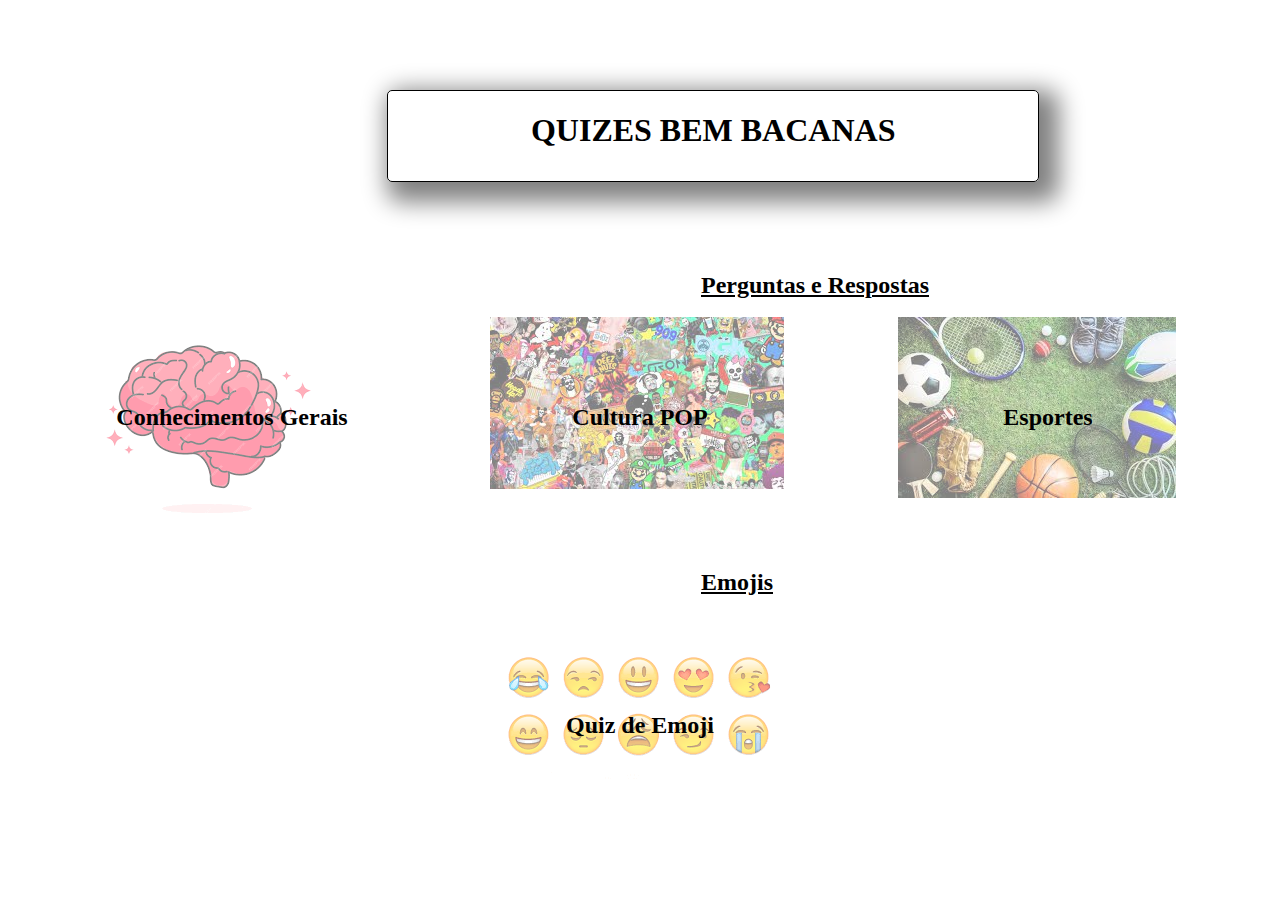
<file: index.html>
<!DOCTYPE html>
<html lang="pt-br">
<head>
    <meta charset="UTF-8">
    <meta name="viewport" content="width=device-width, initial-scale=1.0">
    <title>Principal</title>
    <style>
       .container {
            position: relative;
            display: block;
            width: 300px;
            height: 200px;
            overflow: hidden;
        }

        .overlay {
            position: absolute;
            top: 0;
            left: 0;
            width: 100%;
            height: 100%;
            background: rgba(255, 255, 255, 0.5);
            display: flex;
            justify-content: center;
            align-items: center;
            text-align: center; 
        }

        .overlay p {
            color: #000;
            text-decoration: none;
            font-size: x-large;
            font-weight: bold;
            margin: 0;
        }

        .overlay img {
            width: 100%;
            height: 100%;
            object-fit: cover;
        }


        #containerQuizes{
            display: grid;
            justify-content: center;
            grid-template-columns: auto auto auto;
            grid-gap: 12vh;
        }

        #emojis{
            grid-column-start: 2;
        }

       

        #titulo{
            display: flex;
            flex-wrap: nowrap;
            border: thin solid;
            box-shadow: 10px 10px 25px 10px grey;
            border-radius: 5px;
            width: 50vh;
            height: 10vh;
            justify-content: center;
            padding-left: 100px;
            padding-right: 100px;
            margin-top: 10vh;
            margin-bottom: 15vh;
            margin-left: 30%;
        }

        #tipoPergresp{
            text-decoration: underline;
            position: absolute;
            margin-left: 77vh;
            margin-top: -5vh;
        }

        #tipoEmoji{
            text-decoration: underline;
            position: absolute;
            margin-left: 77vh;
            margin-top: 28vh;
        }


    </style>
</head>
<body>

    <div id="titulo">
        <h1>QUIZES BEM BACANAS</h1>
    </div>

    <div id="containerQuizes"> 

        <a id="conhecimentosGerais" href="conhecimentosGerais.html" class="container">
            <div class="overlay">
              <p>Conhecimentos Gerais</p>
            </div>
            <img src="conhecimentosGerais.png" alt="emojis">
        </a>

        <h2 id="tipoPergresp">Perguntas e Respostas</h2>
        <a id="culturaPop" href="CulturaPop.html" class="container">
            <div class="overlay">
              <p>Cultura POP</p>
            </div>
            <img src="culturaPop.jfif" alt="emojis">
        </a>

        <a id="esportes" href="Esportes.html" class="container">
            <div class="overlay">
              <p>Esportes</p>
            </div>
            <img src="Esportes.jfif" alt="emojis">
        </a>
        <h2 id="tipoEmoji">Emojis</h2>
        <a id="emojis" href="emoji.html" class="container">
            <div class="overlay">
              <p>Quiz de Emoji</p>
            </div>
            <img src="emojis.png" alt="emojis">
        </a>
          
    </div>
</body>
</html>
</file>
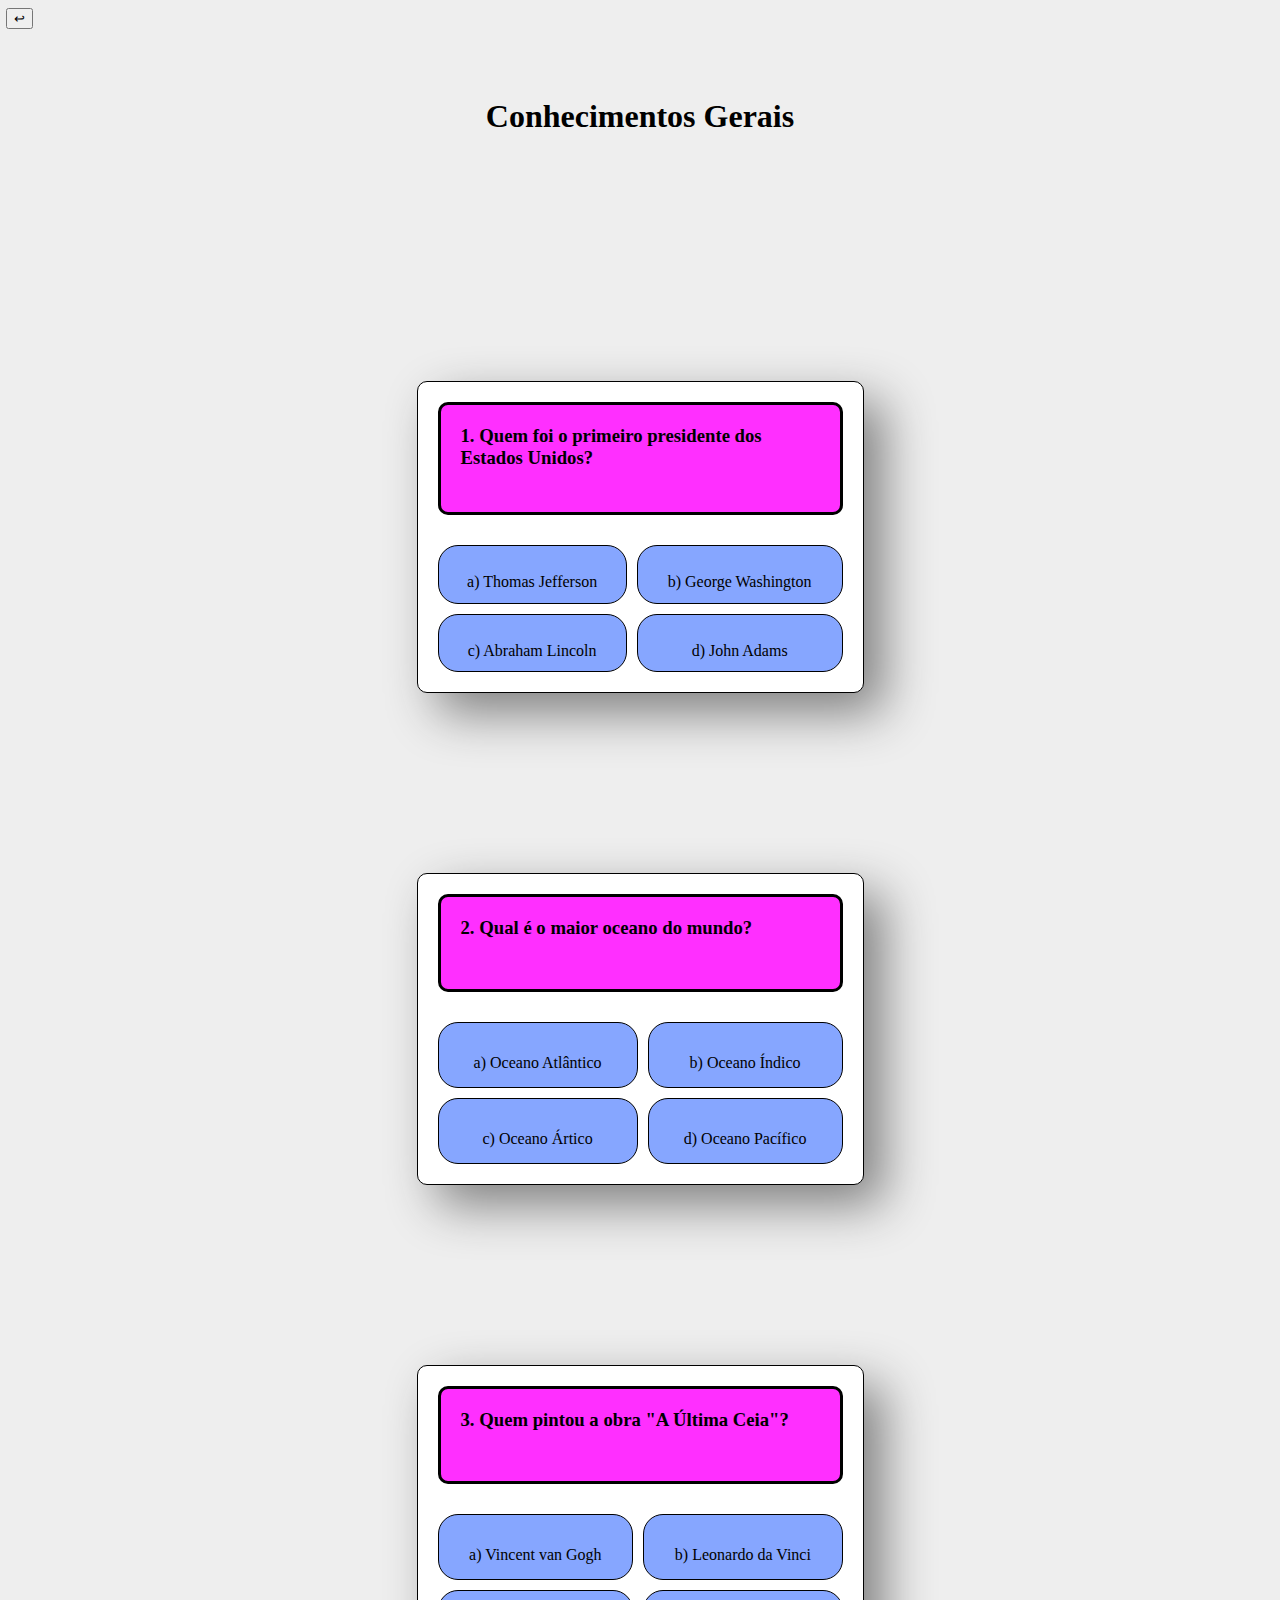
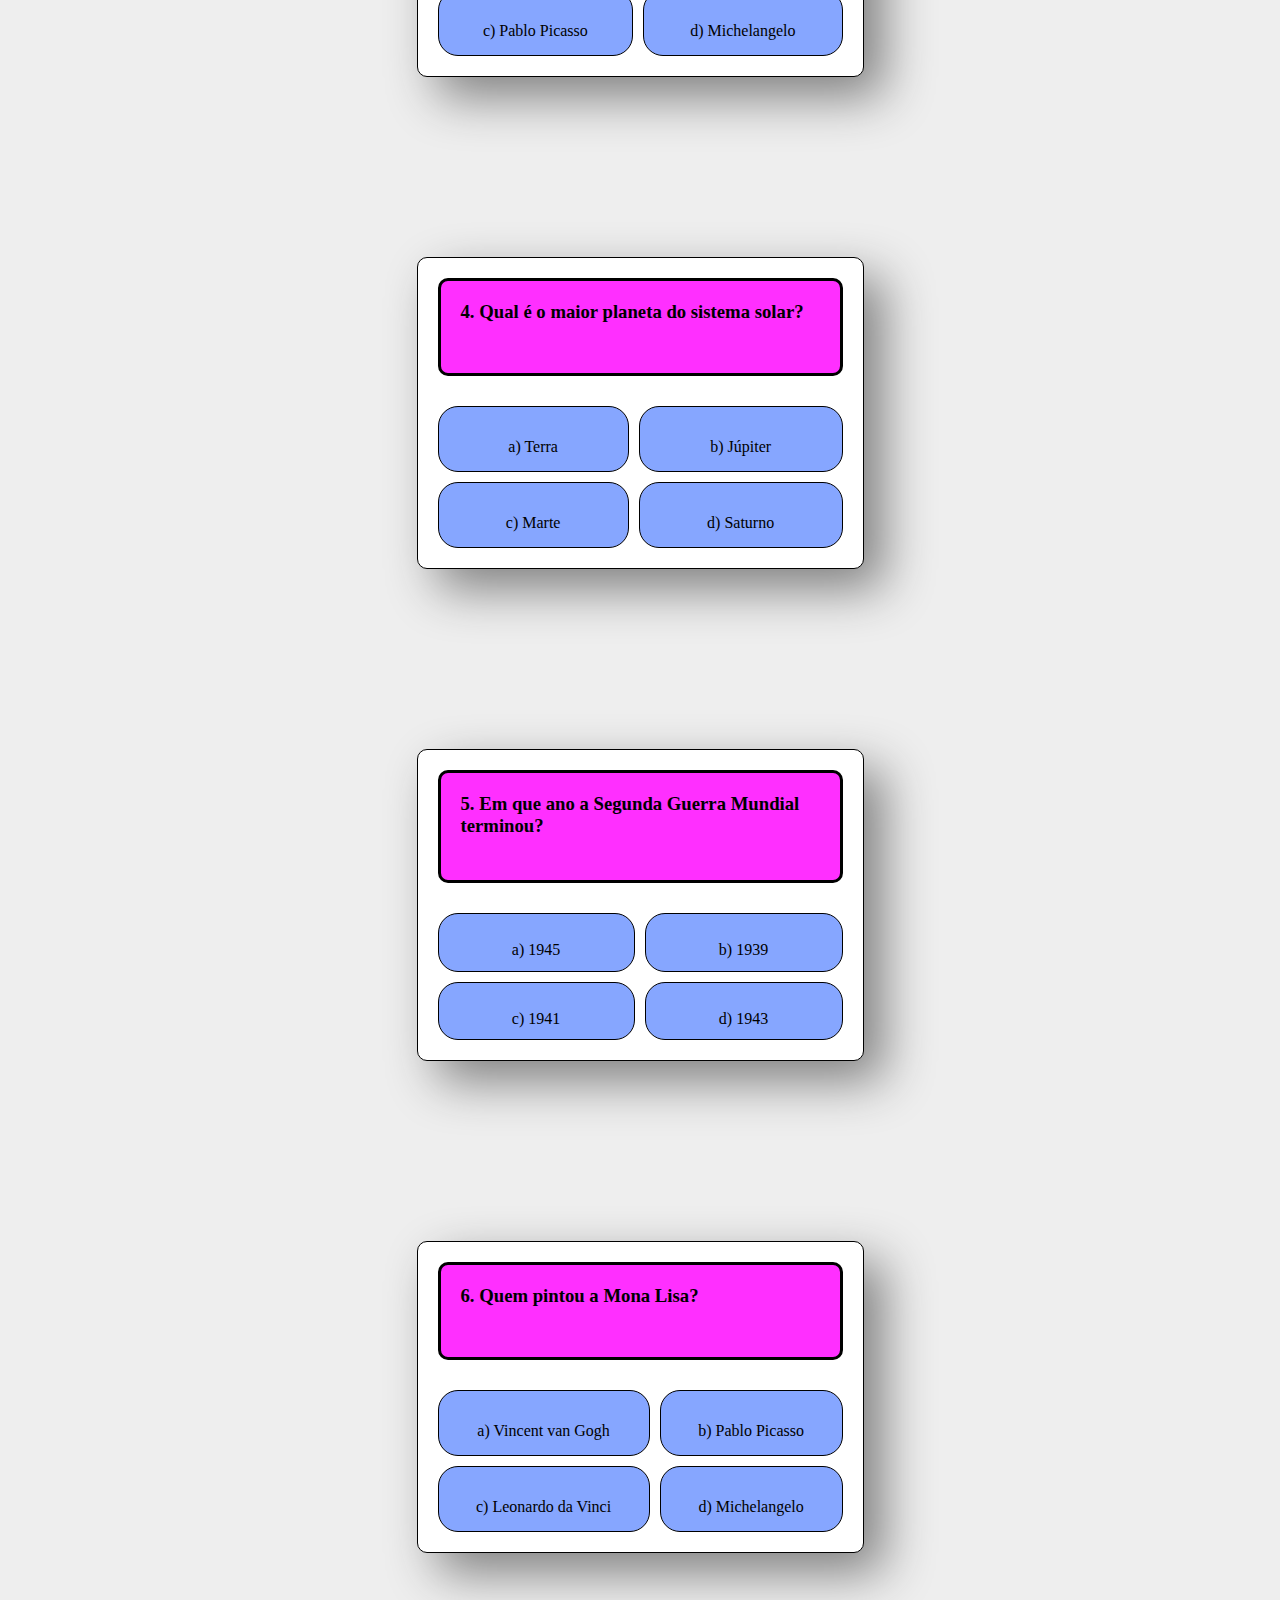
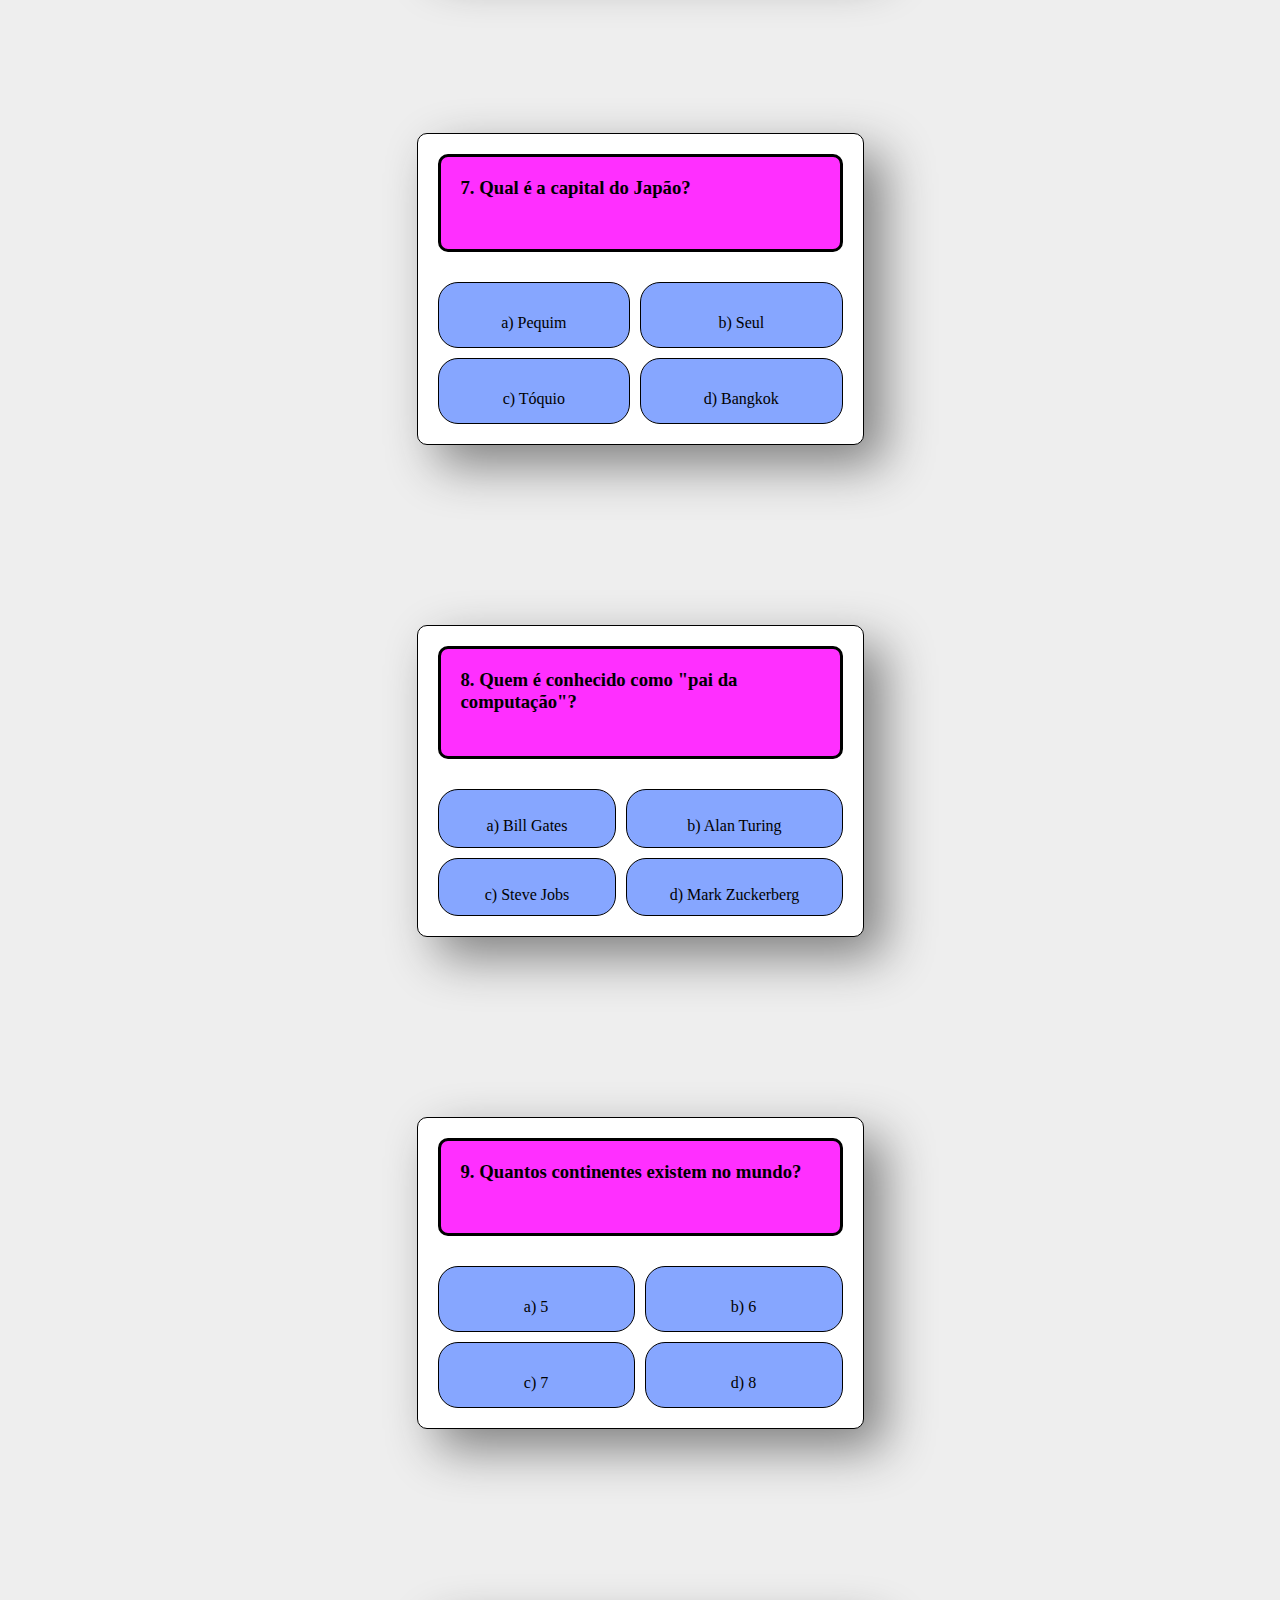
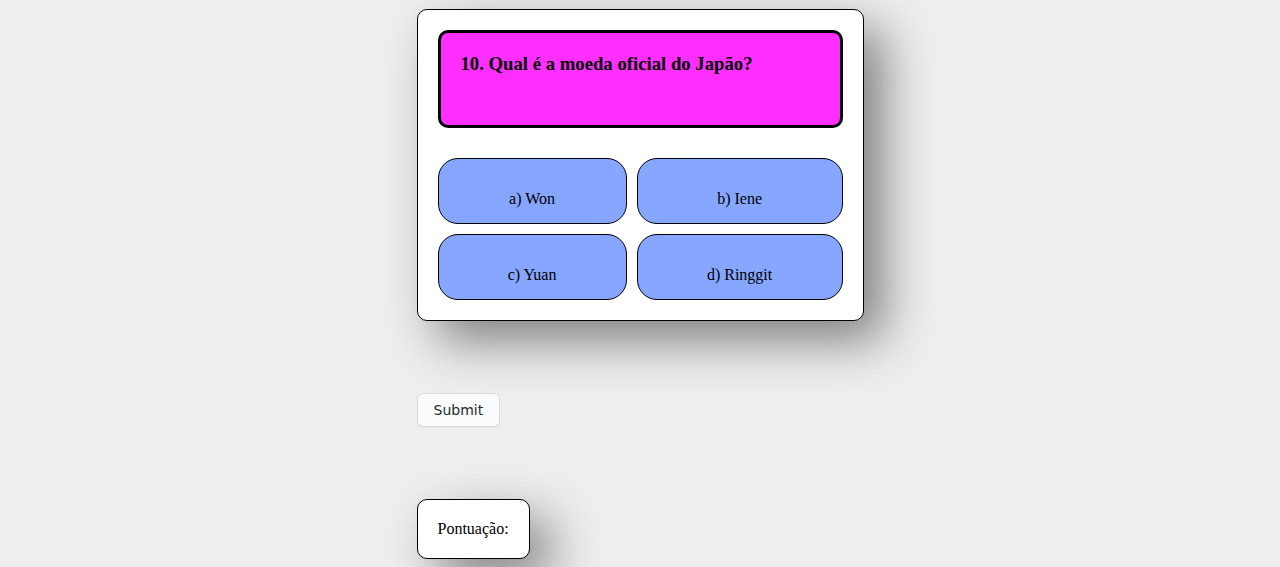
<file: conhecimentosGerais.html>
<!DOCTYPE html>
<html lang="pt-br">
<head>
    <meta charset="UTF-8">
    <meta name="viewport" content="width=device-width, initial-scale=1.0">
    <script src="perguntasERespostas.js"></script>
    <title>Conhecimentos Gerais</title>
    <link rel="stylesheet" href="stylePergunta.css">
</head>
<body>
    <a href="index.html"><button>↩</button></a>
    <span onclick="verifica()" class="perguntas" data-quant-perguntas="10">
        <div onClick="mudaCor()" class="perguntaContainer">
            <h1 id="titulo">Conhecimentos Gerais</h1>
            <div id="primeiraPergunta" class="formaPerguntas">
                <h3>1. Quem foi o primeiro presidente dos Estados Unidos?</h3>
                <label for="0a"><input name="p0" type="radio" id="0a"> a) Thomas Jefferson</label>
                <label for="0b"><input name="p0" type="radio" id="0b" value="certa"> b) George Washington</label>
                <label for="0c"><input name="p0" type="radio" id="0c"> c) Abraham Lincoln</label>
                <label for="0d"><input name="p0" type="radio" id="0d"> d) John Adams</label>
            </div>
            
            <div class="formaPerguntas">
                <h3>2. Qual é o maior oceano do mundo?</h3>
                <label for="1a"><input name="p1" type="radio" id="1a"> a) Oceano Atlântico</label>
                <label for="1b"><input name="p1" type="radio" id="1b" value="certa"> b) Oceano Índico</label>
                <label for="1c"><input name="p1" type="radio" id="1c"> c) Oceano Ártico</label>
                <label for="1d"><input name="p1" type="radio" id="1d"> d) Oceano Pacífico</label>
            </div>
            
            <div class="formaPerguntas">
                <h3>3. Quem pintou a obra "A Última Ceia"?</h3>
                <label for="2a"><input name="p2" type="radio" id="2a"> a) Vincent van Gogh</label>
                <label for="2b"><input name="p2" type="radio" id="2b" value="certa"> b) Leonardo da Vinci</label>
                <label for="2c"><input name="p2" type="radio" id="2c"> c) Pablo Picasso</label>
                <label for="2d"><input name="p2" type="radio" id="2d"> d) Michelangelo</label>
            </div>
            
            <div class="formaPerguntas">
                <h3>4. Qual é o maior planeta do sistema solar?</h3>
                <label for="3a"><input name="p3" type="radio" id="3a"> a) Terra</label>
                <label for="3b"><input name="p3" type="radio" id="3b" value="certa"> b) Júpiter</label>
                <label for="3c"><input name="p3" type="radio" id="3c"> c) Marte</label>
                <label for="3d"><input name="p3" type="radio" id="3d"> d) Saturno</label>
            </div>
            
            <div id="sextaPergunta" class="formaPerguntas">
                <h3>5. Em que ano a Segunda Guerra Mundial terminou?</h3>
                <label for="4a"><input name="p4" type="radio" id="4a"  value="certa"> a) 1945</label>
                <label for="4b"><input name="p4" type="radio" id="4b"> b) 1939</label>
                <label for="4c"><input name="p4" type="radio" id="4c"> c) 1941</label>
                <label for="4d"><input name="p4" type="radio" id="4d"> d) 1943</label>
            </div>
            
            <div class="formaPerguntas">
                <h3>6. Quem pintou a Mona Lisa?</h3>
                <label for="5a"><input name="p5" type="radio" id="5a"> a) Vincent van Gogh</label>
                <label for="5b"><input name="p5" type="radio" id="5b" value="certa"> b) Pablo Picasso</label>
                <label for="5c"><input name="p5" type="radio" id="5c"> c) Leonardo da Vinci</label>
                <label for="5d"><input name="p5" type="radio" id="5d"> d) Michelangelo</label>
            </div>
            
            <div class="formaPerguntas">
                <h3>7. Qual é a capital do Japão?</h3>
                <label for="6a"><input name="p6" type="radio" id="6a"> a) Pequim</label>
                <label for="6b"><input name="p6" type="radio" id="6b"> b) Seul</label>
                <label for="6c"><input name="p6" type="radio" id="6c"  value="certa"> c) Tóquio</label>
                <label for="6d"><input name="p6" type="radio" id="6d"> d) Bangkok</label>
            </div>
            
            <div class="formaPerguntas">
                <h3>8. Quem é conhecido como "pai da computação"?</h3>
                <label for="7a"><input name="p7" type="radio" id="7a"> a) Bill Gates</label>
                <label for="7b"><input name="p7" type="radio" id="7b" value="certa"> b) Alan Turing</label>
                <label for="7c"><input name="p7" type="radio" id="7c"> c) Steve Jobs</label>
                <label for="7d"><input name="p7" type="radio" id="7d"> d) Mark Zuckerberg</label>
            </div>
            
            <div class="formaPerguntas">
                <h3>9. Quantos continentes existem no mundo?</h3>
                <label for="8a"><input name="p8" type="radio" id="8a"> a) 5</label>
                <label for="8b"><input name="p8" type="radio" id="8b" value="certa"> b) 6</label>
                <label for="8c"><input name="p8" type="radio" id="8c"> c) 7</label>
                <label for="8d"><input name="p8" type="radio" id="8d"> d) 8
            </div>

            <div class="formaPerguntas">
                <h3>10. Qual é a moeda oficial do Japão?</h3>
                <label for="10a"><input name="p9" type="radio" id="10a"> a) Won</label>
                <label for="10b"><input name="p9" type="radio" id="10b" value="certa"> b) Iene</label>
                <label for="10c"><input name="p9" type="radio" id="10c"> c) Yuan</label>
                <label for="10d"><input name="p9" type="radio" id="10d"> d) Ringgit</label>
            </div>

            
        </div>
        <input id="envio" type="submit" onclick="correcao()">
        <span class="formaPerguntas" id="pontuacao">Pontuação: </span>
    </span>
</body>
</html>
</file>
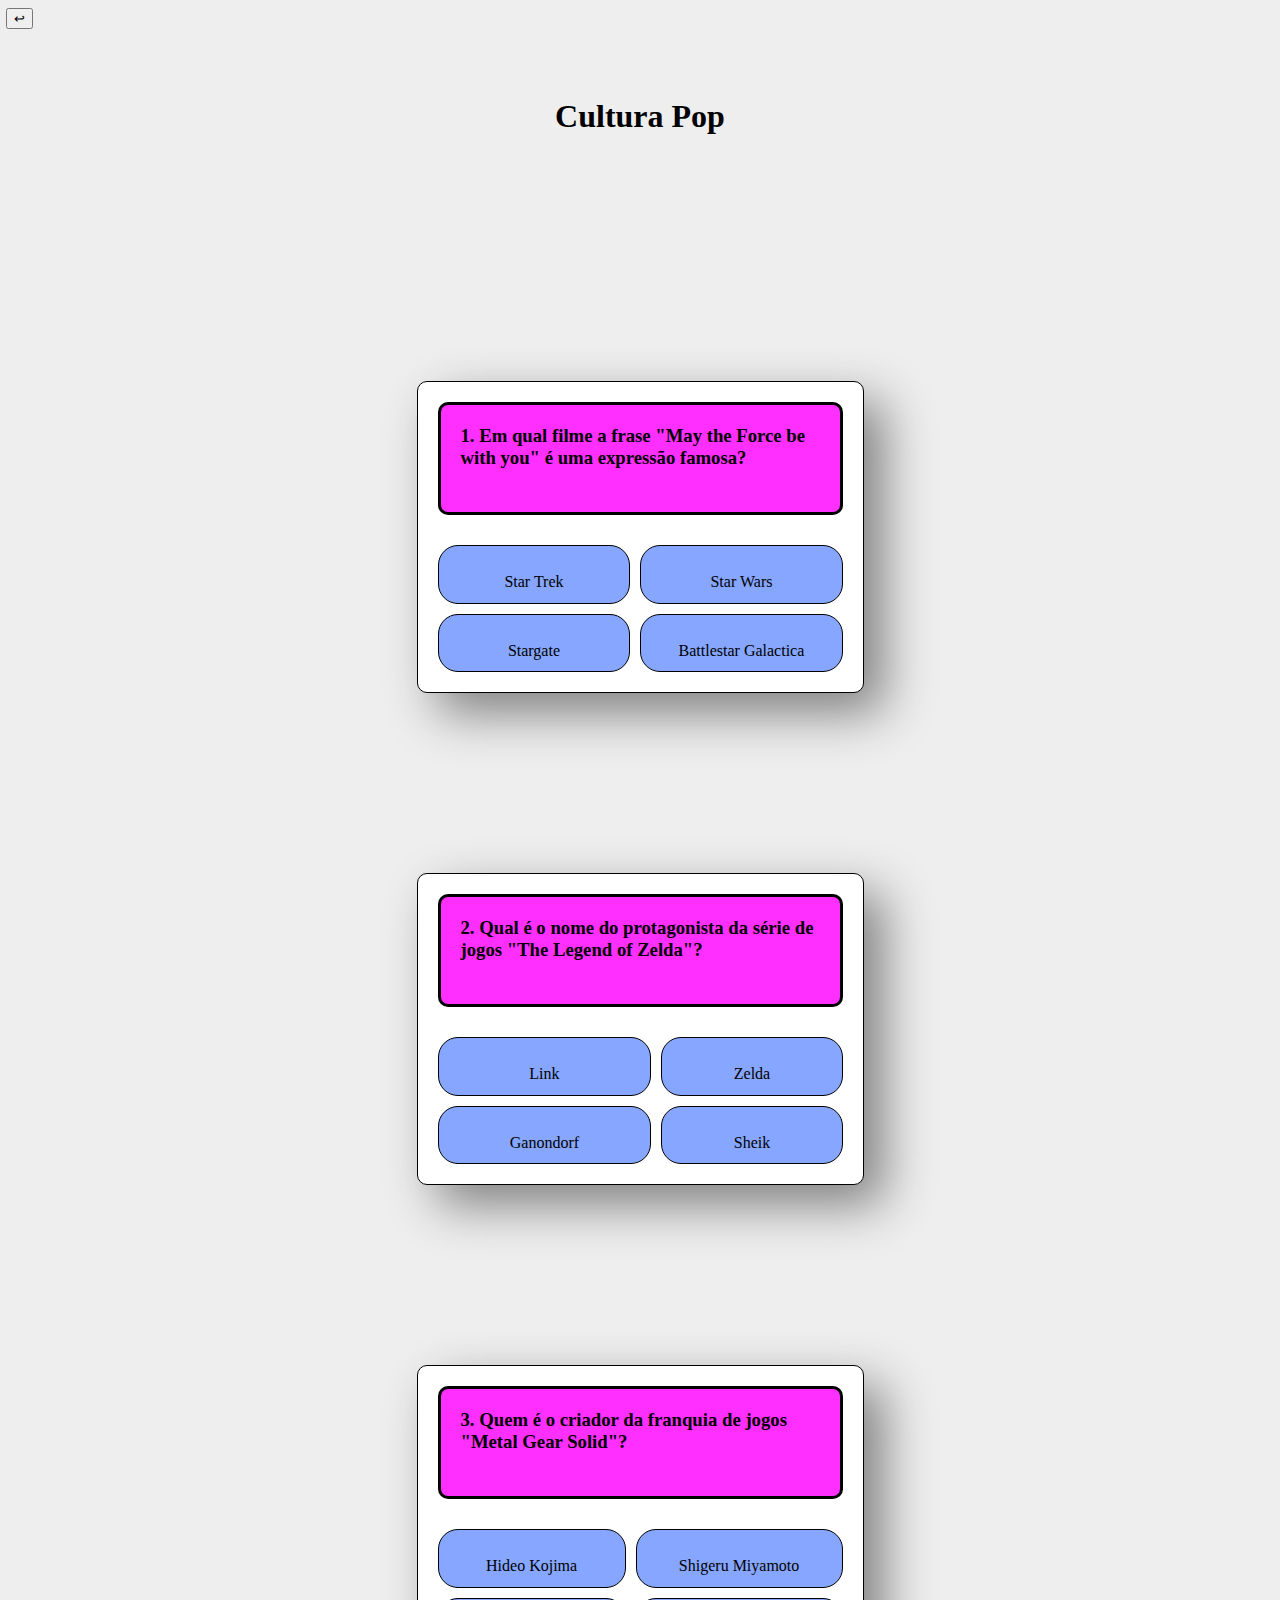
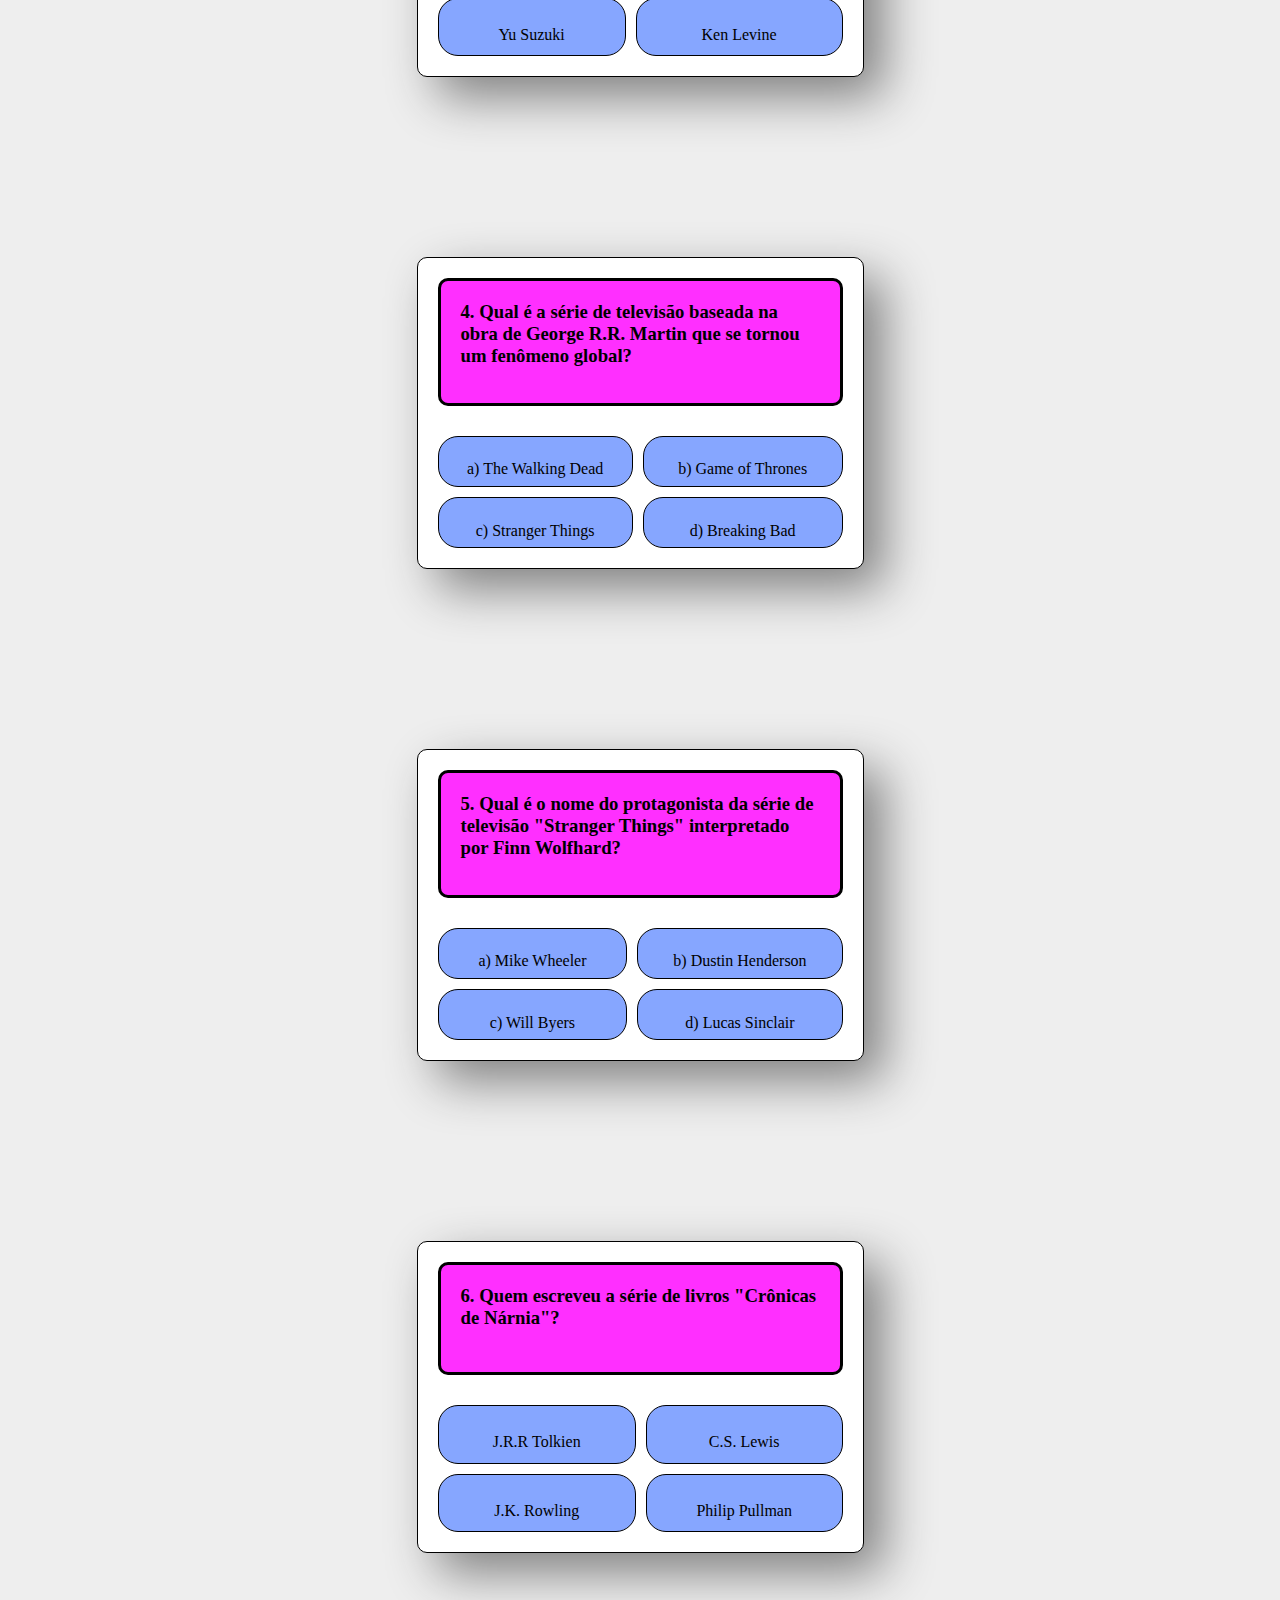
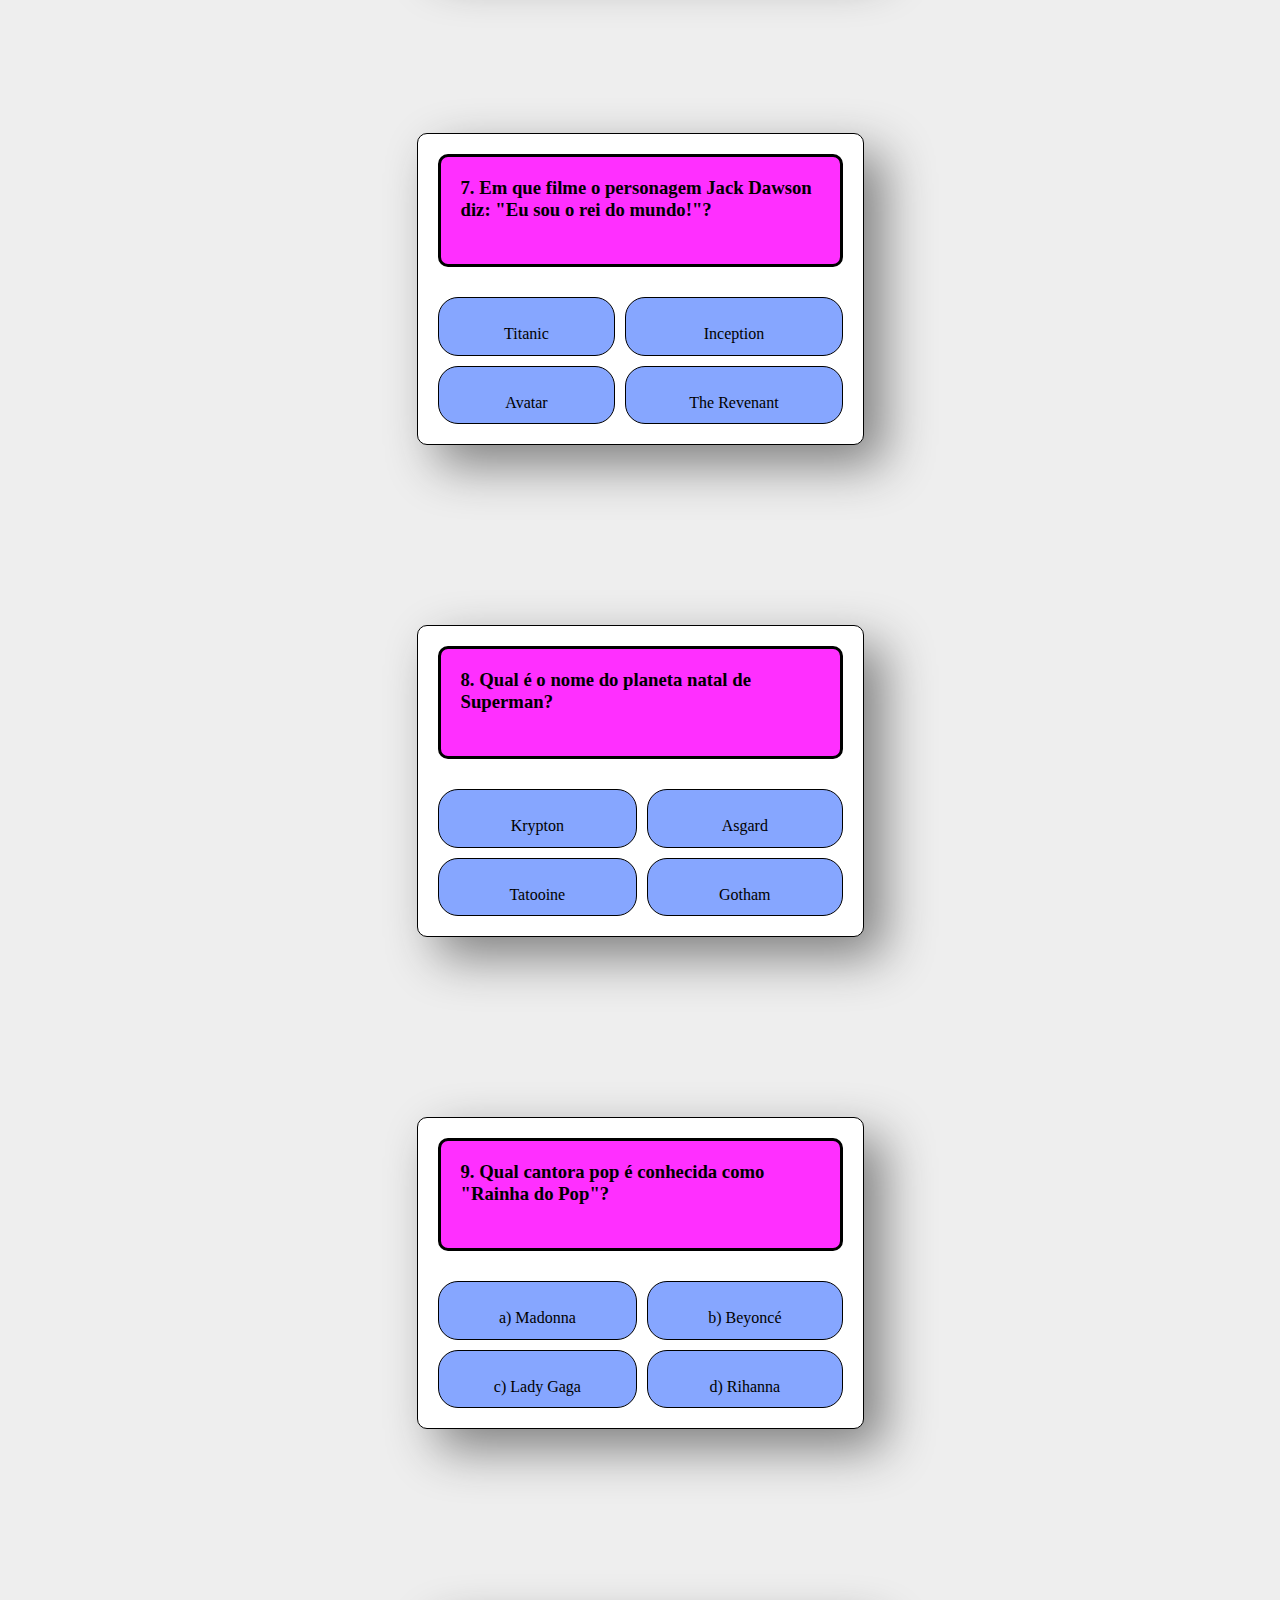
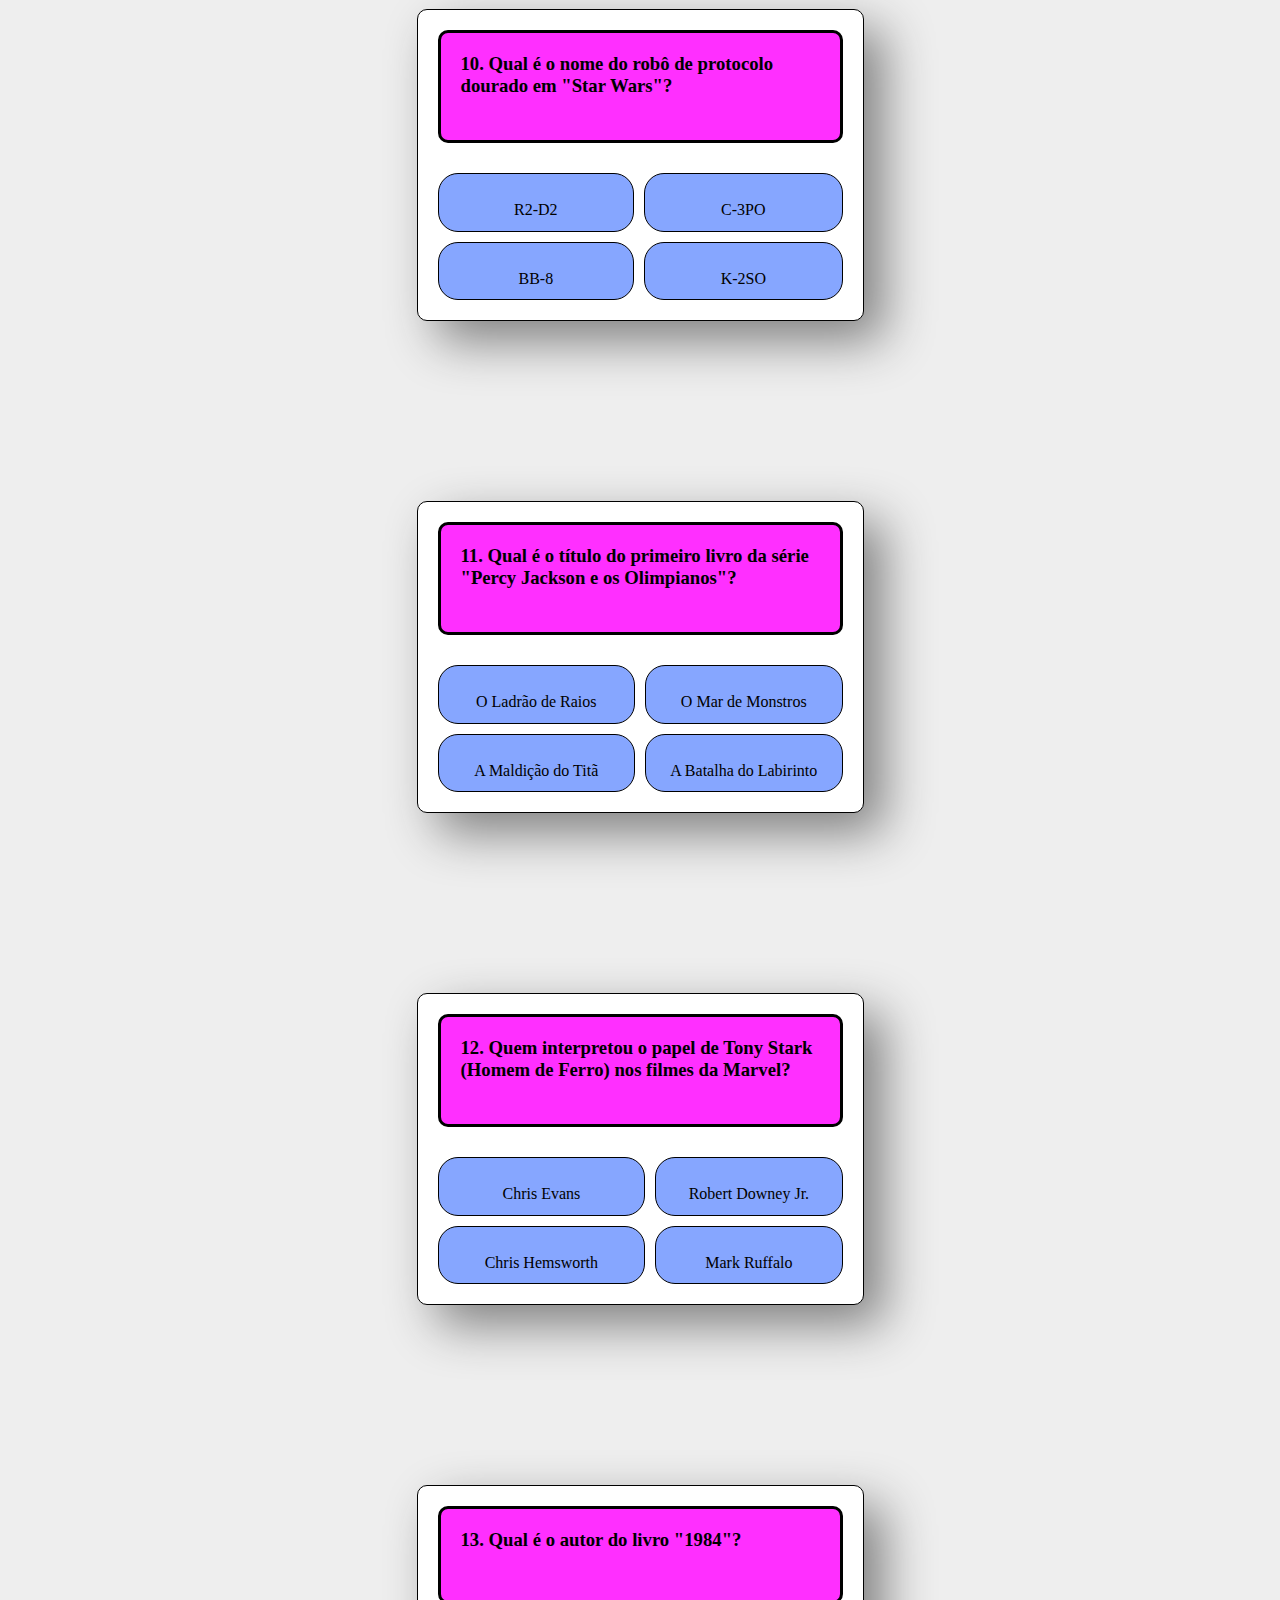
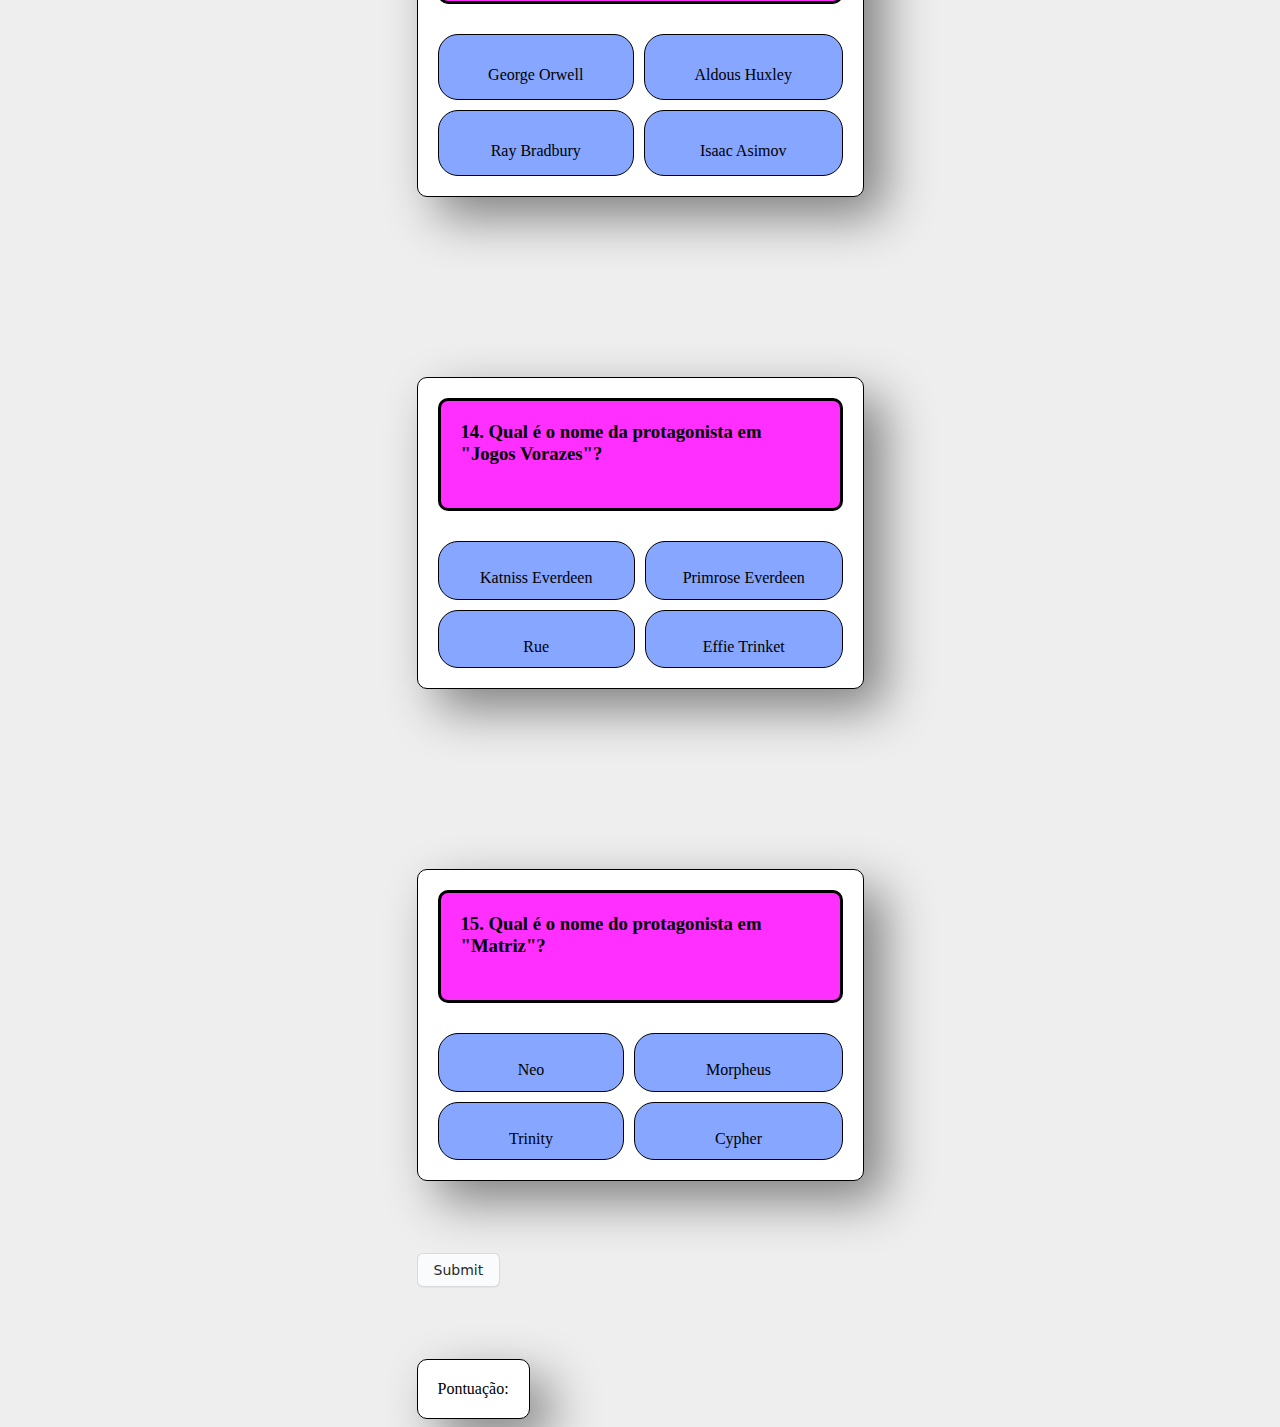
<file: CulturaPop.html>
<!DOCTYPE html>
<html lang="pt-br">
<head>
    <meta charset="UTF-8">
    <meta name="viewport" content="width=device-width, initial-scale=1.0">
    <script src="perguntasERespostas.js"></script>
    <title>pergunta</title>
    <link rel="stylesheet" href="stylePergunta.css">
    <title>Cultura Pop</title>
</head>
<body>
    <a href="index.html"><button>↩</button></a>
    <span onclick="verifica()" class="perguntas" data-quant-perguntas="15">

        <div onClick="mudaCor()" class="perguntaContainer">
            <h1 id="titulo">Cultura Pop</h1>
            <div id="primeiraPergunta" class="formaPerguntas">
                    <h3>1. Em qual filme a frase "May the Force be with you" é uma expressão famosa?</h3>
                    <label for="0a"><input type="radio" name="p0" id="0a">Star Trek</label>
                    <label for="0b"><input name="p0" type="radio"value="certa" id="0b">Star Wars</label>
                    <label for="0c"><input name="p0" type="radio" id="0c">Stargate</label>
                    <label for="0d"><input name="p0" type="radio" id="0d">Battlestar Galactica</label>
            </div>

            <div class="formaPerguntas">
                <h3>2. Qual é o nome do protagonista da série de jogos "The Legend of Zelda"?</h3>
                    <label for="1a"><input name="p1" type="radio" value="certa" id="1a">Link</label>
                    <label for="1b"><input name="p1" type="radio" id="1b">Zelda</label>
                    <label for="1c"><input name="p1" type="radio" id="1c">Ganondorf</label>
                    <label for="1d"><input name="p1" type="radio" id="1d">Sheik</label>
                
            </div>

            <div class="formaPerguntas">
                <h3>3. Quem é o criador da franquia de jogos "Metal Gear Solid"?</h3>
                    <label for="2a"><input name="p2" type="radio" value="certa" id="2a">Hideo Kojima</label>
                    <label for="2b"><input name="p2" type="radio" id="2b">Shigeru Miyamoto</label>
                    <label for="2c"><input name="p2" type="radio" id="2c">Yu Suzuki</label>
                    <label for="2d"><input name="p2" type="radio" id="2d">Ken Levine</label>
             
            </div>

            <div class="formaPerguntas">
                <h3>4. Qual é a série de televisão baseada na obra de George R.R. Martin que se tornou um fenômeno global?</h3>
                <label for="3a"><input name="p3" type="radio" id="3a"> a) The Walking Dead</label>
                <label for="3b"><input name="p3" type="radio" id="3b" value="certa"> b) Game of Thrones</label>
                <label for="3c"><input name="p3" type="radio" id="3c"> c) Stranger Things</label>
                <label for="3d"><input name="p3" type="radio" id="3d"> d) Breaking Bad</label>
            </div>

            <div class="formaPerguntas">
                <h3>5. Qual é o nome do protagonista da série de televisão "Stranger Things" interpretado por Finn Wolfhard?</h3>
                <label for="4a"><input name="p4" type="radio" id="4a" value="certa"> a) Mike Wheeler</label>
                <label for="4b"><input name="p4" type="radio" id="4b"> b) Dustin Henderson</label>
                <label for="4c"><input name="p4" type="radio" id="4c"> c) Will Byers</label>
                <label for="4d"><input name="p4" type="radio" id="4d"> d) Lucas Sinclair</label>
            </div>

            <div class="formaPerguntas">
                <h3>6. Quem escreveu a série de livros "Crônicas de Nárnia"?</h3>
                    <label for="5a"><input name="p5" type="radio" id="5a">J.R.R Tolkien</label>
                    <label for="5b"><input name="p5" type="radio" id="5b" value="certa">C.S. Lewis</label>
                    <label for="5c"><input name="p5" type="radio" id="5c" >J.K. Rowling</label>
                    <label for="5d"><input name="p5" type="radio" id="5d">Philip Pullman</label>
             
            </div>

            <div class="formaPerguntas">
                <h3>7. Em que filme o personagem Jack Dawson diz: "Eu sou o rei do mundo!"?</h3>
                <label for="6a"><input name="p6" type="radio" id="6a" value="certa">Titanic</label>
                <label for="6b"><input name="p6" type="radio" id="6b">Inception</label>
                <label for="6c"><input name="p6" type="radio" id="6c">Avatar</label>
                <label for="6d"><input name="p6" type="radio" id="6d">The Revenant</label>
            </div>
    
            <div class="formaPerguntas">
                <h3>8. Qual é o nome do planeta natal de Superman?</h3>
                <label for="7a"><input name="p7" type="radio" id="7a" value="certa">Krypton</label>
                <label for="7b"><input name="p7" type="radio" id="7b">Asgard</label>
                <label for="7c"><input name="p7" type="radio" id="7c">Tatooine</label>
                <label for="7d"><input name="p7" type="radio" id="7d">Gotham</label>
            </div>
    
            <div class="formaPerguntas">
                <h3>9. Qual cantora pop é conhecida como "Rainha do Pop"?</h3>
                <label for="8a"><input name="p8" type="radio" id="8a" value="certa"> a) Madonna</label>
                <label for="8b"><input name="p8" type="radio" id="8b"> b) Beyoncé</label>
                <label for="8c"><input name="p8" type="radio" id="8c"> c) Lady Gaga</label>
                <label for="8d"><input name="p8" type="radio" id="8d"> d) Rihanna</label>
            </div>

    
            <div class="formaPerguntas">
                <h3>10. Qual é o nome do robô de protocolo dourado em "Star Wars"?</h3>
                <label for="9a"><input name="p9" type="radio" id="9a">R2-D2</label>
                <label for="9b"><input name="p9" type="radio" id="9b" value="certa">C-3PO</label>
                <label for="9c"><input name="p9" type="radio" id="9c">BB-8</label>
                <label for="9d"><input name="p9" type="radio" id="9d">K-2SO</label>
            </div>
    
            <div class="formaPerguntas">
                <h3>11. Qual é o título do primeiro livro da série "Percy Jackson e os Olimpianos"?</h3>
                <label for="10a"><input name="p10" type="radio" id="10a" value="certa">O Ladrão de Raios</label>
                <label for="10b"><input name="p10" type="radio" id="10b">O Mar de Monstros</label>
                <label for="10c"><input name="p10" type="radio" id="10c">A Maldição do Titã</label>
                <label for="10d"><input name="p10" type="radio" id="10d">A Batalha do Labirinto</label>
            </div>
    
            <div class="formaPerguntas">
                <h3>12. Quem interpretou o papel de Tony Stark (Homem de Ferro) nos filmes da Marvel?</h3>
                <label for="11a"><input name="p11" type="radio" id="11a">Chris Evans</label>
                <label for="11b"><input name="p11" type="radio" id="11b" value="certa">Robert Downey Jr.</label>
                <label for="11c"><input name="p11" type="radio" id="11c">Chris Hemsworth</label>
                <label for="11d"><input name="p11" type="radio" id="11d">Mark Ruffalo</label>
            </div>
    
            <div class="formaPerguntas">
                <h3>13. Qual é o autor do livro "1984"?</h3>
                <label for="12a"><input name="p12" type="radio" id="12a" value="certa">George Orwell</label>
                <label for="12b"><input name="p12" type="radio" id="12b">Aldous Huxley</label>
                <label for="12c"><input name="p12" type="radio" id="12c">Ray Bradbury</label>
                <label for="12d"><input name="p12" type="radio" id="12d">Isaac Asimov</label>
            </div>
    
            <div class="formaPerguntas">
                <h3>14. Qual é o nome da protagonista em "Jogos Vorazes"?</h3>
                <label for="13a"><input name="p13" type="radio" id="13a" value="certa">Katniss Everdeen</label>
                <label for="13b"><input name="p13" type="radio" id="13b">Primrose Everdeen</label>
                <label for="13c"><input name="p13" type="radio" id="13c">Rue</label>
                <label for="13d"><input name="p13" type="radio" id="13d">Effie Trinket</label>
            </div>

            <div class="formaPerguntas">
                <h3>15. Qual é o nome do protagonista em "Matriz"?</h3>
                <label for="14a"><input name="p14" type="radio" id="14a" value="certa">Neo</label>
                <label for="14b"><input name="p14" type="radio" id="14b">Morpheus</label>
                <label for="14c"><input name="p14" type="radio" id="14c">Trinity</label>
                <label for="14d"><input name="p14" type="radio" id="14d">Cypher</label>
            </div>
        </div>
        <input id="envio" type="submit" onclick="correcao()">
        <span class="formaPerguntas" id="pontuacao">Pontuação: </span>
    </span>
</body>
</html>
</file>
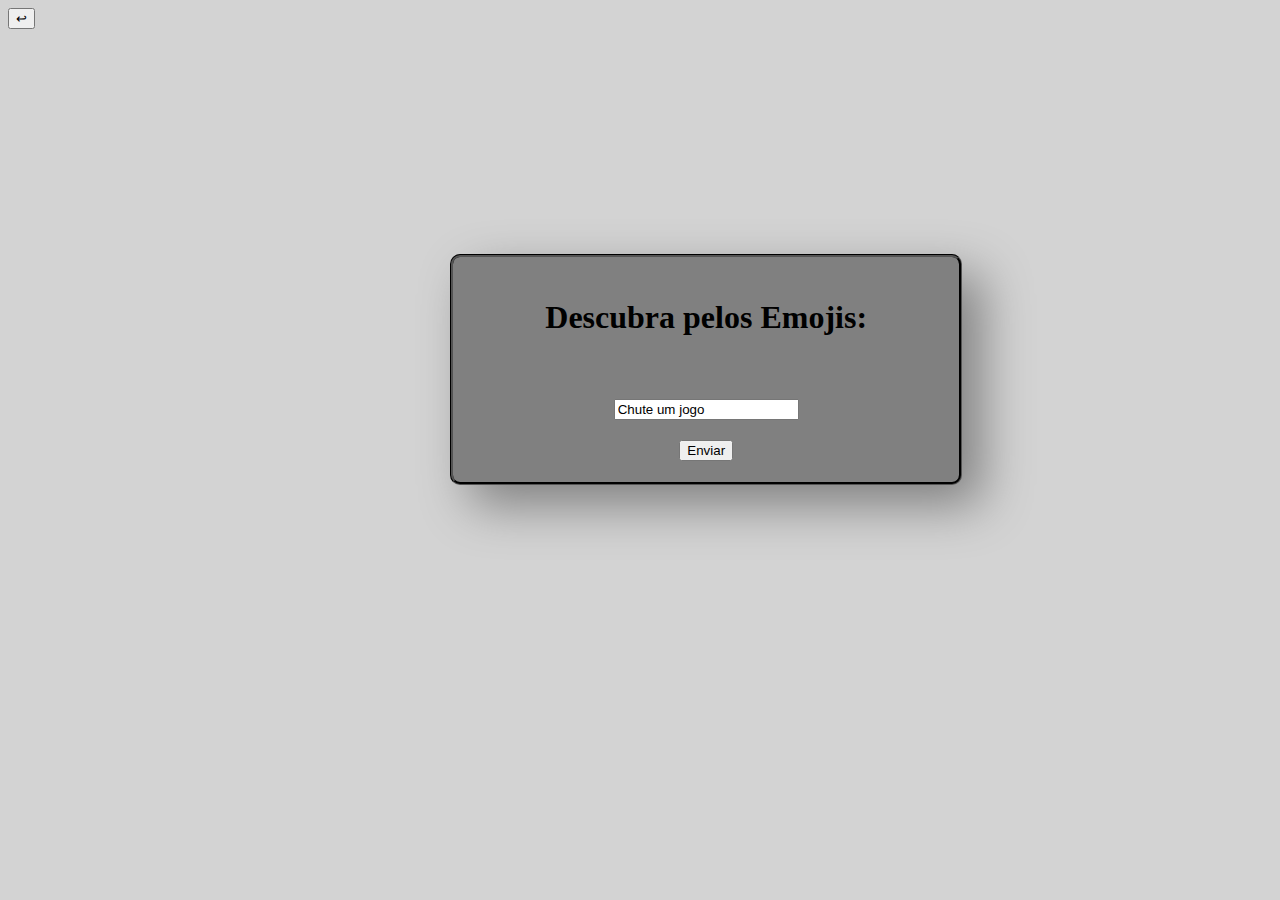
<file: emoji.html>
<!DOCTYPE html>
<html lang="pt-br">
<head>
    <meta charset="UTF-8">
    <meta name="viewport" content="width=device-width, initial-scale=1.0">
    <script src="emoji.js"></script>
    <title>Emojis</title>
    <style>
        body{
            background-color: lightgrey;
        }

        #caixa{
            box-shadow: 20px 20px 50px grey;
            display: flex;
            align-items: center;
            flex-direction: column;
            justify-content: space-evenly;
            width: 40%;
            height: 25vh;
            border: solid black;
           border-radius: 10px;
            margin-left: 35%;
            margin-top: 25vh;
            background-color: gray;
            border-style: groove;
        }

        #emojis{
            font-size: 5vh;
        }
    </style>
</head>
<body onload="selecionaJogo()">
    <a href="index.html"><button>↩</button></a>
    <div id="caixa">
        <h1 id = "resultado">Descubra pelos Emojis:</h1>
        <span id="emojis"></span>
        <input id="resposta" type="text" value="Chute um jogo" onkeyup="verificaEnter(event)">
        <button onclick="verifica()">Enviar</button>
    </div>
</body>
</html>
</file>
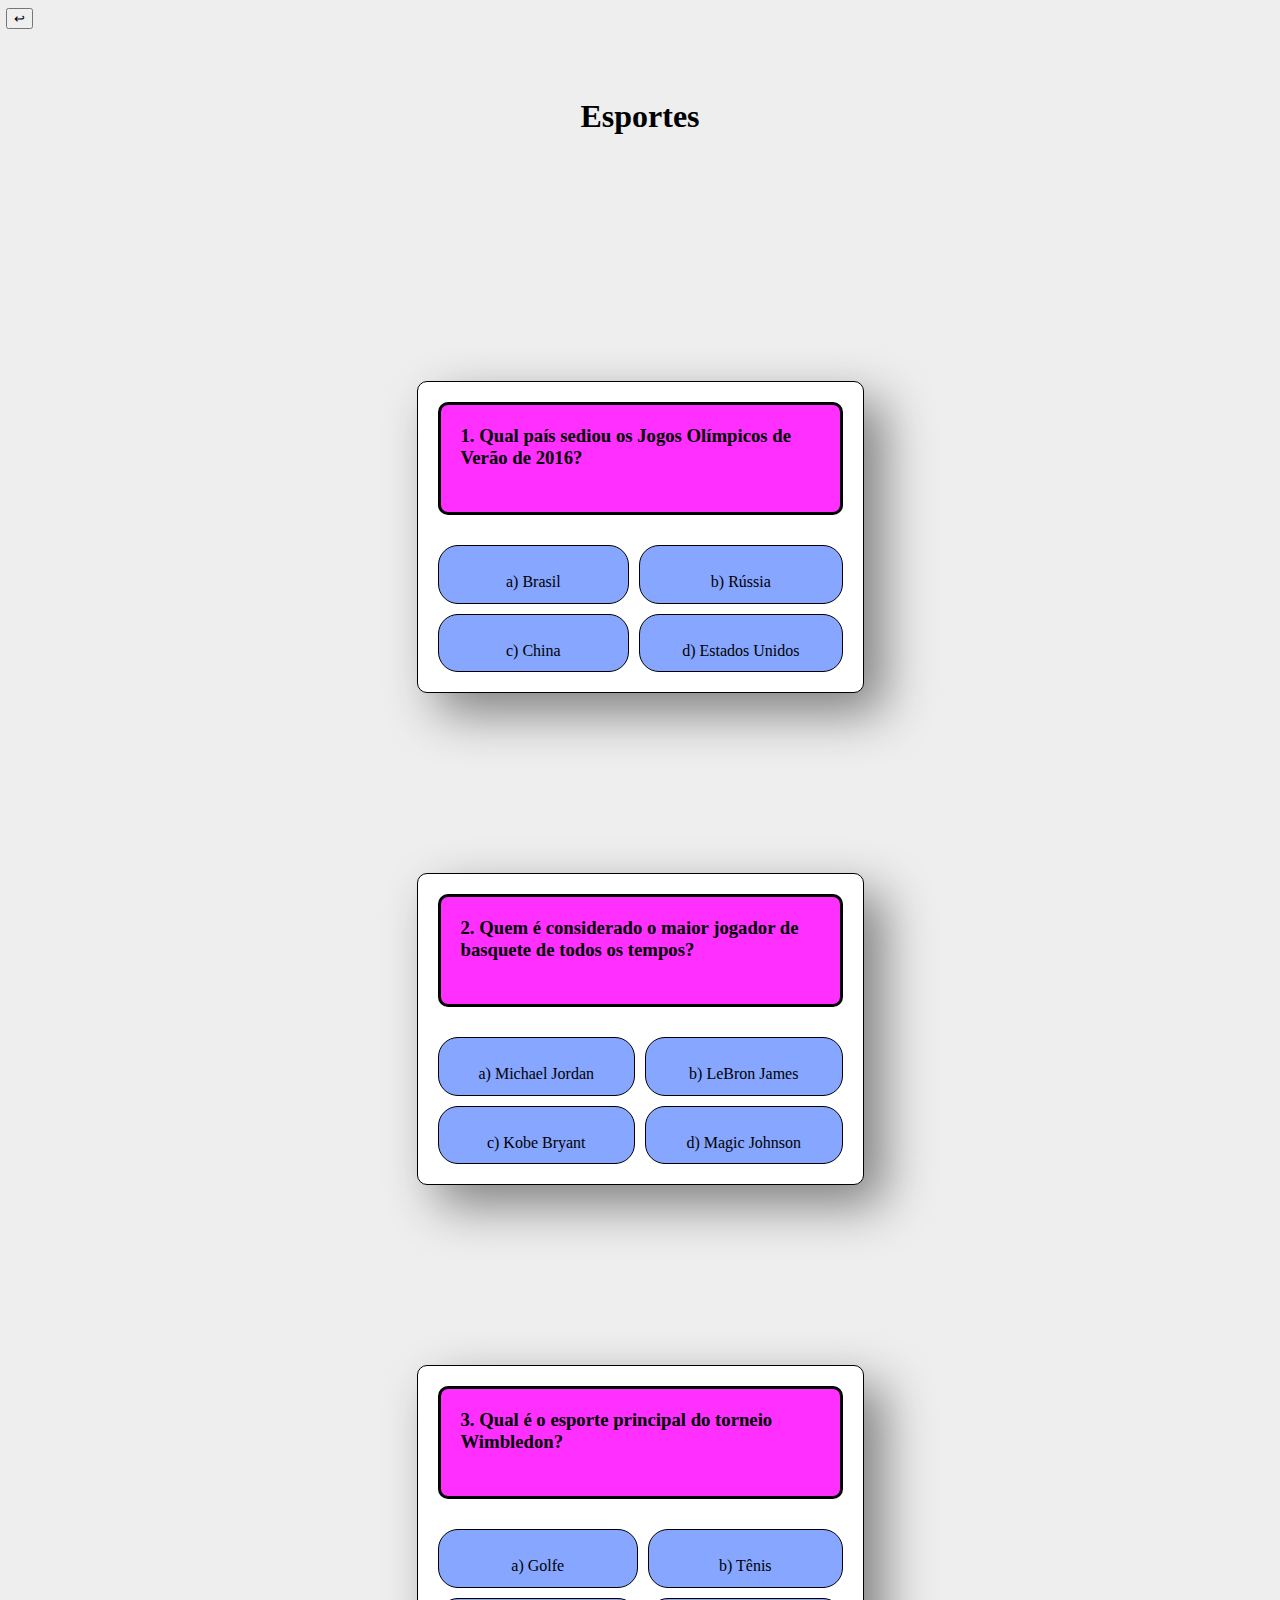
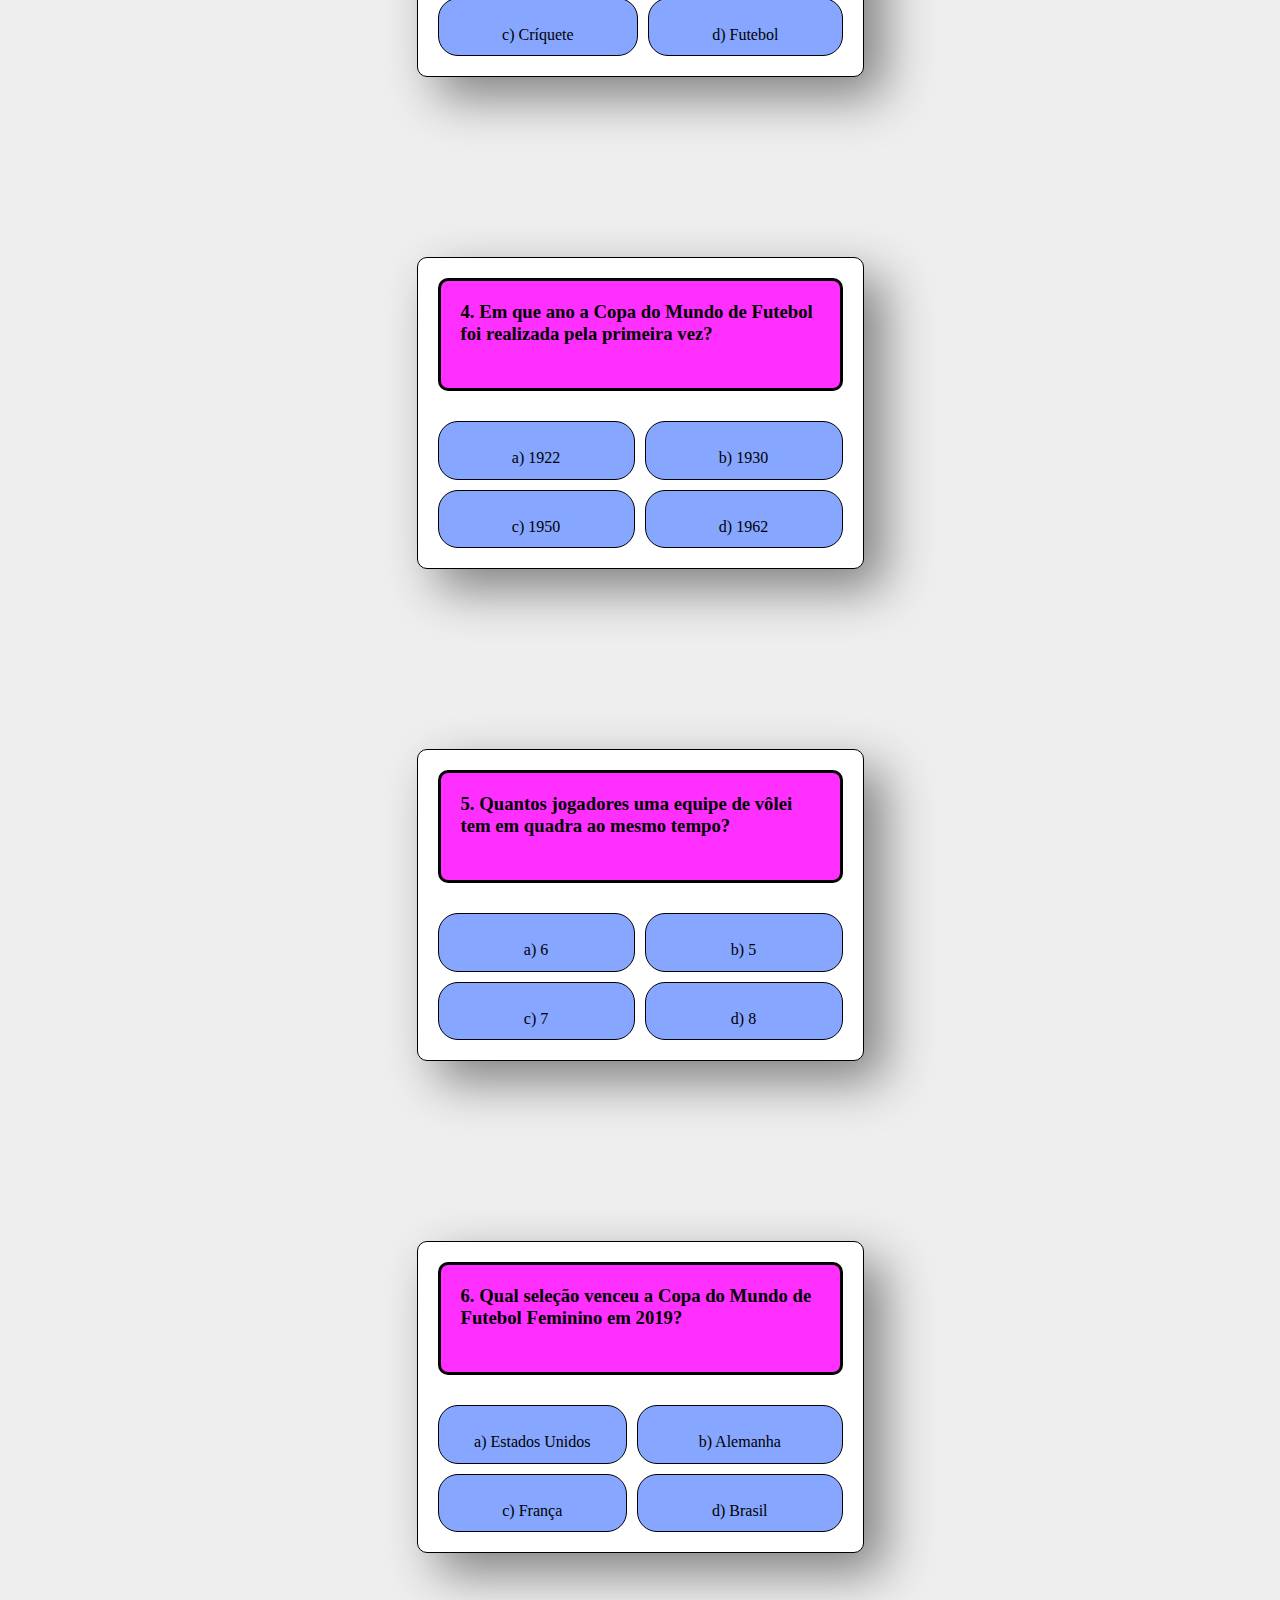
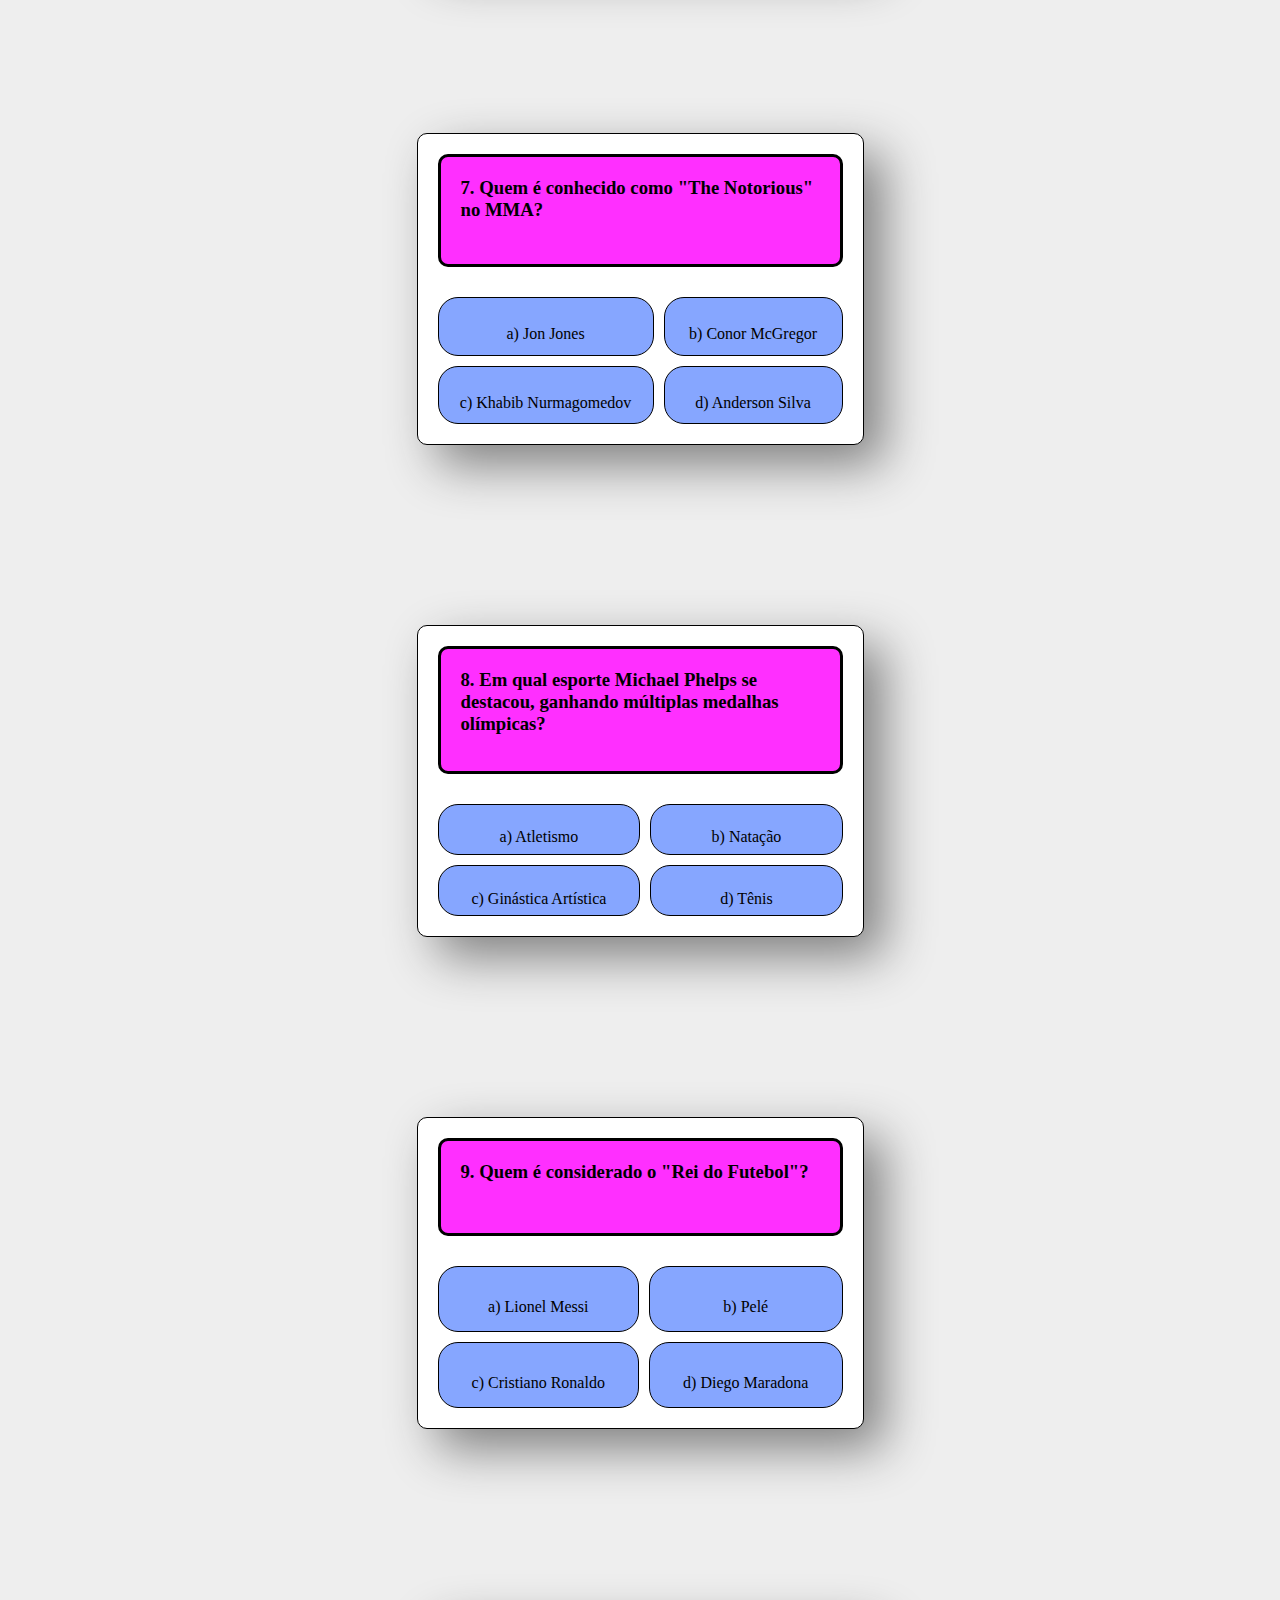
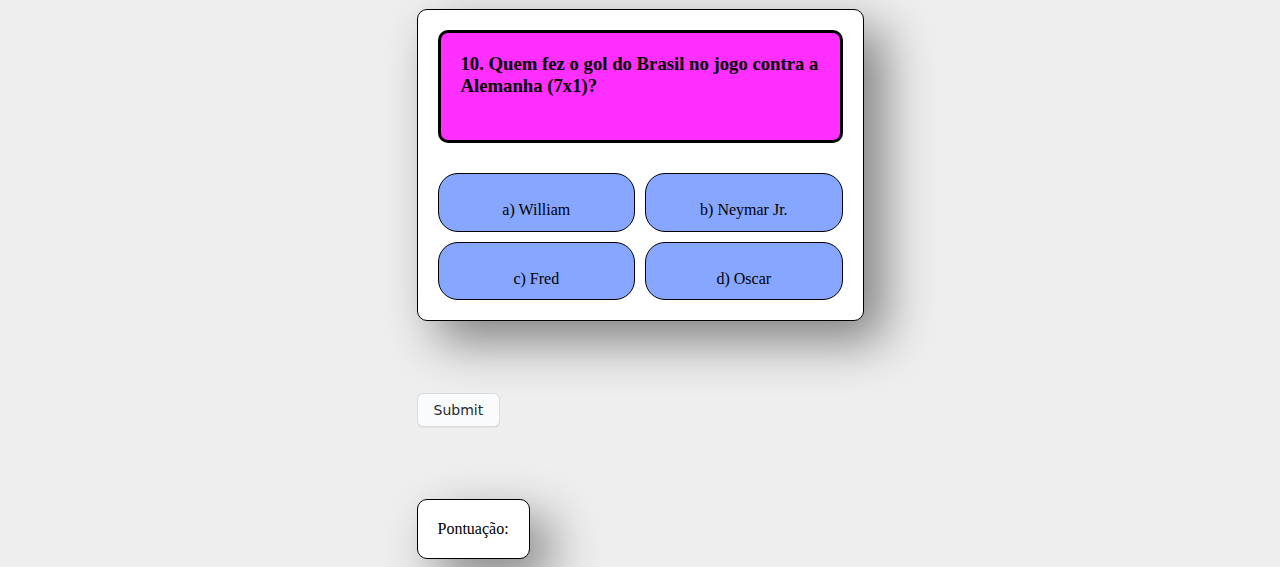
<file: Esportes.html>
<!DOCTYPE html>
<html lang="pt-br">
<head>
    <meta charset="UTF-8">
    <meta name="viewport" content="width=device-width, initial-scale=1.0">
    <script src="perguntasERespostas.js"></script>
    <title>Esportes </title>
    <link rel="stylesheet" href="stylePergunta.css">
</head>
<body>
    <a href="index.html"><button>↩</button></a>
    <span onclick="verifica()" class="perguntas" data-quant-perguntas="10">
        <div onclick="mudaCor()" class="perguntaContainer">
            <h1 id="titulo">Esportes</h1>
            <div id="primeiraPergunta" class="formaPerguntas">
                <h3>1. Qual país sediou os Jogos Olímpicos de Verão de 2016?</h3>
                <label for="0a"><input name="p0" type="radio" id="0a" value="certa"> a) Brasil</label>
                <label for="0b"><input name="p0" type="radio" id="0b"> b) Rússia</label>
                <label for="0c"><input name="p0" type="radio" id="0c"> c) China</label>
                <label for="0d"><input name="p0" type="radio" id="0d"> d) Estados Unidos</label>
            </div>
            
            <div class="formaPerguntas">
                <h3>2. Quem é considerado o maior jogador de basquete de todos os tempos?</h3>
                <label for="1a"><input name="p1" type="radio" id="1a" value="certa"> a) Michael Jordan</label>
                <label for="1b"><input name="p1" type="radio" id="1b"> b) LeBron James</label>
                <label for="1c"><input name="p1" type="radio" id="1c"> c) Kobe Bryant</label>
                <label for="1d"><input name="p1" type="radio" id="1d"> d) Magic Johnson</label>
            </div>
            
            <div class="formaPerguntas">
                <h3>3. Qual é o esporte principal do torneio Wimbledon?</h3>
                <label for="2a"><input name="p2" type="radio" id="2a"> a) Golfe</label>
                <label for="2b"><input name="p2" type="radio" id="2b" value="certa"> b) Tênis</label>
                <label for="2c"><input name="p2" type="radio" id="2c"> c) Críquete</label>
                <label for="2d"><input name="p2" type="radio" id="2d"> d) Futebol</label>
            </div>
            
            <div class="formaPerguntas">
                <h3>4. Em que ano a Copa do Mundo de Futebol foi realizada pela primeira vez?</h3>
                <label for="3a"><input name="p3" type="radio" id="3a"> a) 1922</label>
                <label for="3b"><input name="p3" type="radio" id="3b" value="certa"> b) 1930</label>
                <label for="3c"><input name="p3" type="radio" id="3c"> c) 1950</label>
                <label for="3d"><input name="p3" type="radio" id="3d"> d) 1962</label>
            </div>
            
            <div class="formaPerguntas">
                <h3>5. Quantos jogadores uma equipe de vôlei tem em quadra ao mesmo tempo?</h3>
                <label for="4a"><input name="p4" type="radio" id="4a" value="certa"> a) 6</label>
                <label for="4b"><input name="p4" type="radio" id="4b"> b) 5</label>
                <label for="4c"><input name="p4" type="radio" id="4c"> c) 7</label>
                <label for="4d"><input name="p4" type="radio" id="4d"> d) 8</label>
            </div>

            <div class="formaPerguntas">
                <h3>6. Qual seleção venceu a Copa do Mundo de Futebol Feminino em 2019?</h3>
                <label for="5a"><input name="p5" type="radio" id="5a" value="certa"> a) Estados Unidos</label>
                <label for="5b"><input name="p5" type="radio" id="5b"> b) Alemanha</label>
                <label for="5c"><input name="p5" type="radio" id="5c"> c) França</label>
                <label for="5d"><input name="p5" type="radio" id="5d"> d) Brasil</label>
            </div>
            
            <div class="formaPerguntas">
                <h3>7. Quem é conhecido como "The Notorious" no MMA?</h3>
                <label for="6a"><input name="p6" type="radio" id="6a"> a) Jon Jones</label>
                <label for="6b"><input name="p6" type="radio" id="6b" value="certa"> b) Conor McGregor</label>
                <label for="6c"><input name="p6" type="radio" id="6c"> c) Khabib Nurmagomedov</label>
                <label for="6d"><input name="p6" type="radio" id="6d"> d) Anderson Silva</label>
            </div>
            
            <div class="formaPerguntas">
                <h3>8. Em qual esporte Michael Phelps se destacou, ganhando múltiplas medalhas olímpicas?</h3>
                <label for="7a"><input name="p7" type="radio" id="7a"> a) Atletismo</label>
                <label for="7b"><input name="p7" type="radio" id="7b" value="certa"> b) Natação</label>
                <label for="7c"><input name="p7" type="radio" id="7c"> c) Ginástica Artística</label>
                <label for="7d"><input name="p7" type="radio" id="7d"> d) Tênis</label>
            </div>
            
            <div class="formaPerguntas">
                <h3>9. Quem é considerado o "Rei do Futebol"?</h3>
                <label for="8a"><input name="p8" type="radio" id="8a"> a) Lionel Messi</label>
                <label for="8b"><input name="p8" type="radio" id="8b" value="certa"> b) Pelé</label>
                <label for="8c"><input name="p8" type="radio" id="8c"> c) Cristiano Ronaldo</label>
                <label for="8d"><input name="p8" type="radio" id="8d"> d) Diego Maradona</label>
            </div>
            
            <div class="formaPerguntas">
                <h3>10. Quem fez o gol do Brasil no jogo contra a Alemanha (7x1)?</h3>
                <label for="9a"><input name="p9" type="radio" id="9a"> a) William</label>
                <label for="9b"><input name="p9" type="radio" id="9b"> b) Neymar Jr.</label>
                <label for="9c"><input name="p9" type="radio" id="9c"> c) Fred</label>
                <label for="9d"><input name="p9" type="radio" id="9d" value="certa"> d) Oscar</label>
            </div>

        </div>
        <input id="envio" type="submit" onclick="correcao()">
        <span class="formaPerguntas" id="pontuacao">Pontuação: </span>
    </span>
</body>
</html>
</file>
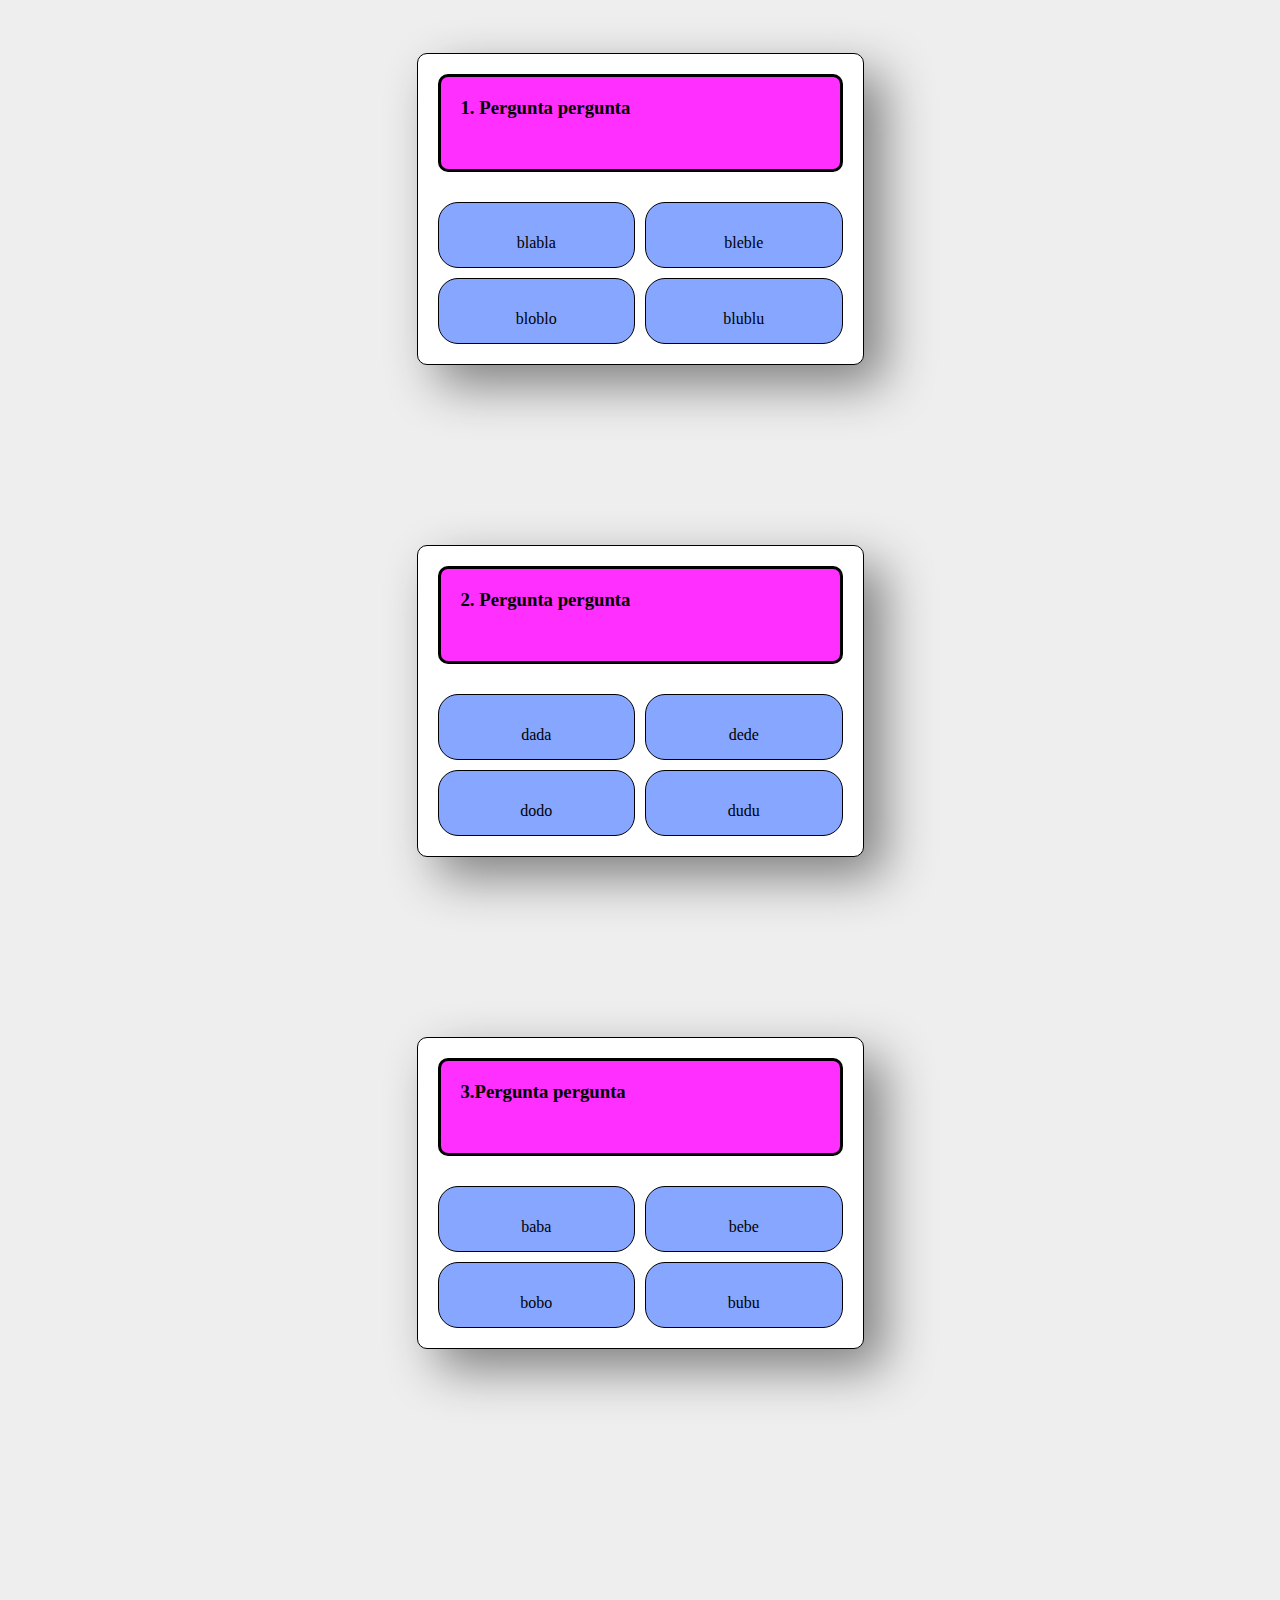
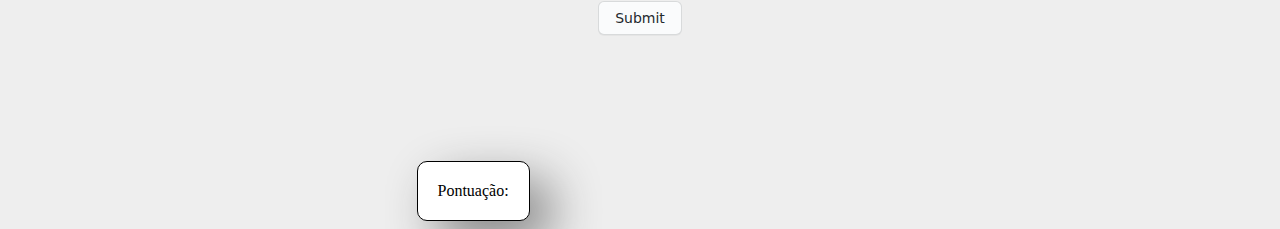
<file: pergunta.html>
<!DOCTYPE html>
<html lang="pt-br">
<head>
    <meta charset="UTF-8">
    <meta name="viewport" content="width=device-width, initial-scale=1.0">
    <script src="perguntasERespostas.js"></script>
    <title>pergunta</title>
    <link rel="stylesheet" href="stylePergunta.css">
</head>
<body>
    <span onclick="verifica()" class="perguntas" data-quant-perguntas="3">

        <div class="perguntaContainer">
            <div id="primeiraPergunta" class="formaPerguntas">
                    <h3>1. Pergunta pergunta</h3>
                    <label for="blabla"><input type="radio" name="p0" id="blabla" value="certa"> blabla</label>
                    <label for="bleble"><input name="p0" type="radio" value="errada" id="bleble"> bleble</label>
                    <label for="bloblo"><input name="p0" type="radio" id="bloblo"> bloblo</label>
                    <label for="blublu"><input name="p0" type="radio" id="blublu"> blublu</label>
            </div>

            <div class="formaPerguntas">
                <h3>2. Pergunta pergunta</h3>
                    <label for="dada"><input name="p1" type="radio" id="dada" value="certa"> dada</label>
                    <label for="dede"><input name="p1" type="radio" id="dede"> dede</label>
                    <label for="dodo"><input name="p1" type="radio" id="dodo"> dodo</label>
                    <label for="dudu"><input name="p1" type="radio" id="dudu"> dudu</label>
                
            </div>

            <div class="formaPerguntas">
                <h3>3.Pergunta pergunta</h3>
                    <label for="baba"><input name="p2" type="radio" id="baba" value="certa"> baba</label>
                    <label for="bebe"><input name="p2" type="radio" id="bebe"> bebe</label>
                    <label for="bobo"><input name="p2" type="radio" id="bobo"> bobo</label>
                    <label for="bubu"><input name="p2" type="radio" id="bubu"> bubu</label>
             
            </div>
            <input id="envio" type="submit" onclick="correcao()">
        </div>

        
        <br><br><br><span class="formaPerguntas" id="pontuacao">Pontuação: </span> <!-- EU (Léo) ainda tenho que fazer o css dessa caixa e configurar o js para mostrar aqui-->
    </span>
</body>
</html>
</file>
<file: stylePergunta.css>
body {
  display: flex;
  justify-content: center;
  background-color: rgb(238, 238, 238);
}

#primeiraPergunta{
  margin-top: 5vh;
}

.perguntaContainer {
  display: flex;
  flex-direction: column;
  align-items: center;
  gap: 20vh;
}

#titulo{
  margin-top: 10vh;
}

a{
  position: absolute;
  margin-left: -97%;
}

.formaPerguntas {
  background-color: rgb(255, 255, 255);
  border: solid thin;
  border-radius: 10px;
  width: 45vh;
  height: 30vh;
  display: grid;
  gap: 10px;
  padding: 20px;
  box-shadow: 20px 20px 50px grey;
}

.formaPerguntas h3{
  border: solid medium;
  border-radius: 10px;
  grid-column-end: span 2;
  background-color: rgb(255, 47, 255);
  margin-top: 0;
  margin-bottom: 20px;
  padding: 20px;
}

.formaPerguntas label{
  border: solid thin;
  border-radius: 20px;
  display: grid;
  justify-content: center;
  background-color: rgb(134, 166, 255);
}

.formaPerguntas label:hover{
  background-color: rgb(92, 136, 255);
}

.formaPerguntas label:active{
  background-color: rgb(53, 107, 255);
}


input {
  visibility: hidden;
}

#pontuacao{
  width: fit-content;
  height: fit-content;
}



#envio {
  margin-bottom: 8vh;
  margin-top: 8vh;
  visibility: visible;
  appearance: none;
  background-color: #FAFBFC;
  border: 1px solid rgba(27, 31, 35, 0.15);
  border-radius: 6px;
  box-shadow: rgba(27, 31, 35, 0.04) 0 1px 0, rgba(255, 255, 255, 0.25) 0 1px 0 inset;
  box-sizing: border-box;
  color: #24292E;
  cursor: pointer;
  display: inline-block;
  font-family: -apple-system, system-ui, "Segoe UI", Helvetica, Arial, sans-serif, "Apple Color Emoji", "Segoe UI Emoji";
  font-size: 14px;
  font-weight: 500;
  line-height: 20px;
  list-style: none;
  padding: 6px 16px;
  position: relative;
  transition: background-color 0.2s cubic-bezier(0.3, 0, 0.5, 1);
  user-select: none;
  -webkit-user-select: none;
  touch-action: manipulation;
  vertical-align: middle;
  white-space: nowrap;
  word-wrap: break-word;
}

#envio:hover {
  background-color: #F3F4F6;
  text-decoration: none;
  transition-duration: 0.1s;
}

#envio:disabled {
  background-color: #FAFBFC;
  border-color: rgba(27, 31, 35, 0.15);
  color: #959DA5;
  cursor: default;
}

#envio:active {
  background-color: #EDEFF2;
  box-shadow: rgba(225, 228, 232, 0.2) 0 1px 0 inset;
  transition: none 0s;
}

#envio:focus {
  outline: 1px transparent;
}

#envio:before {
  display: none;
}

#envio:-webkit-details-marker {
  display: none;
}
</file>
